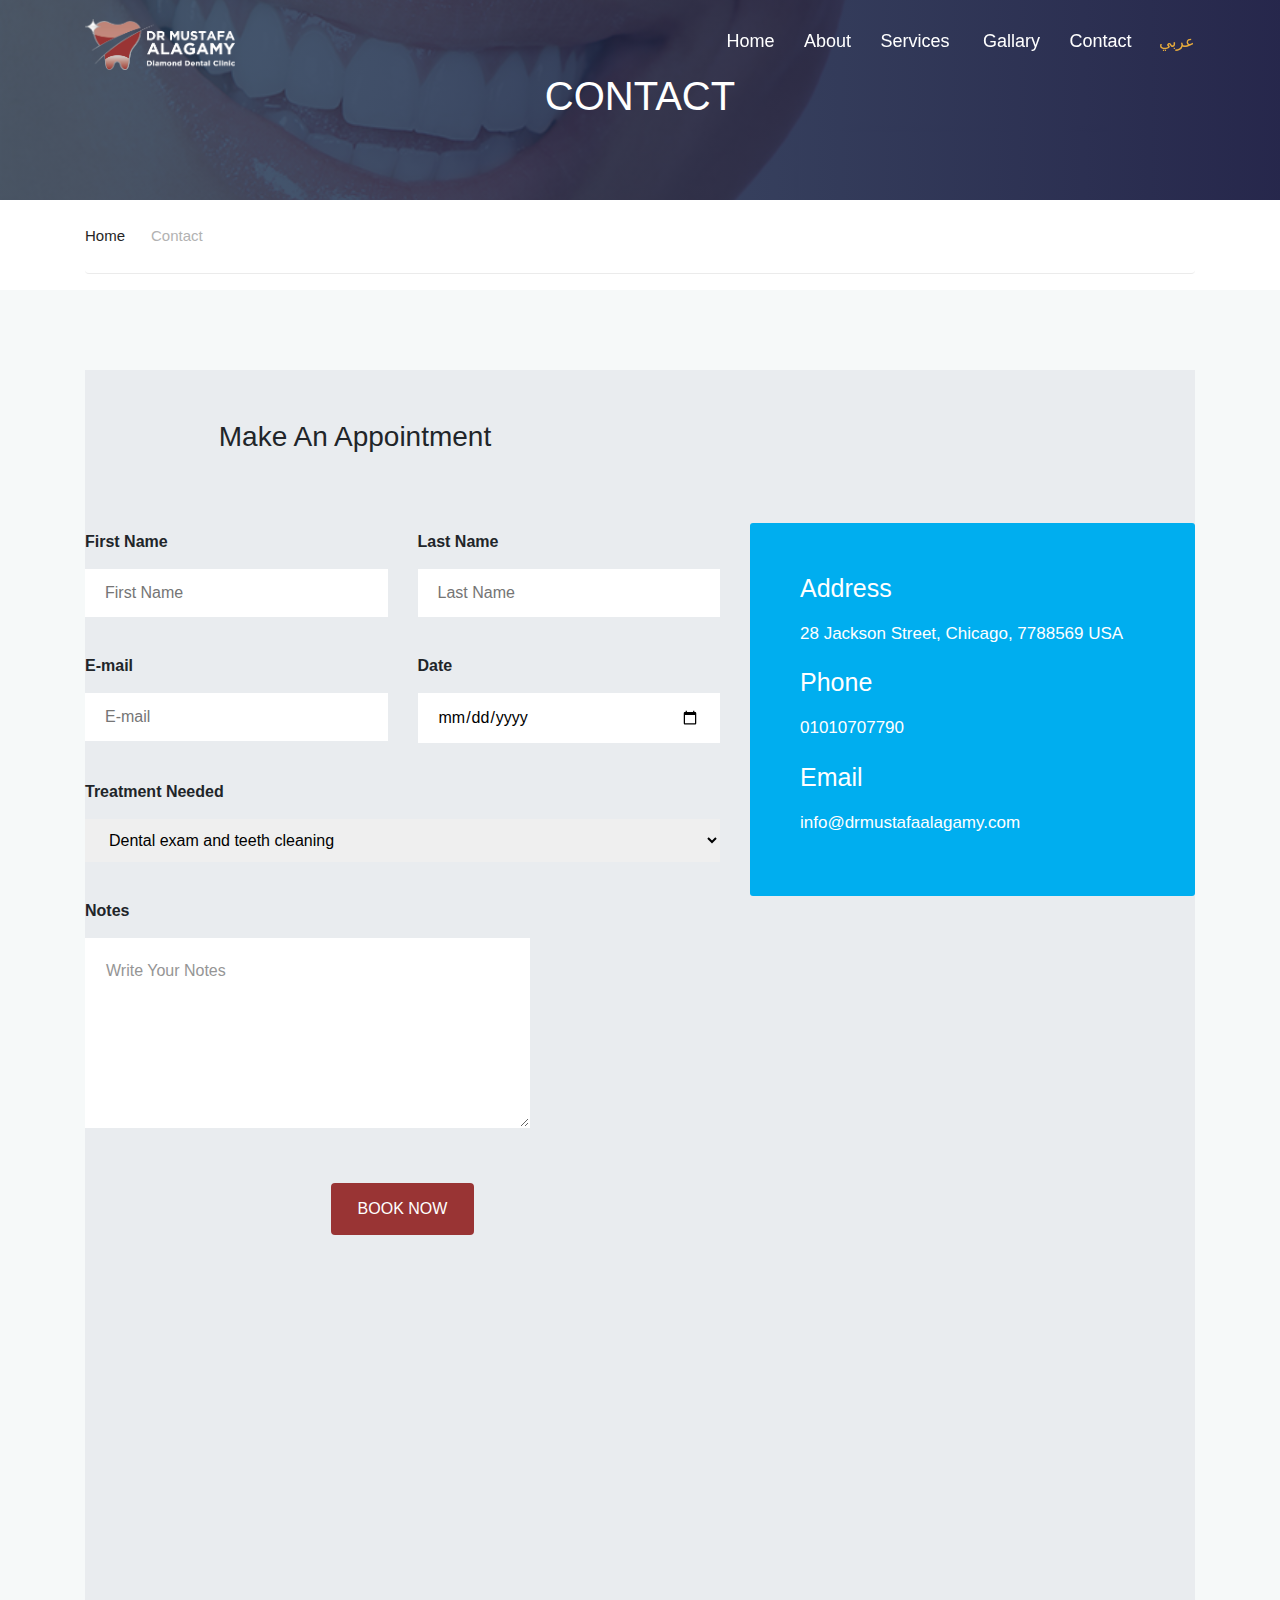
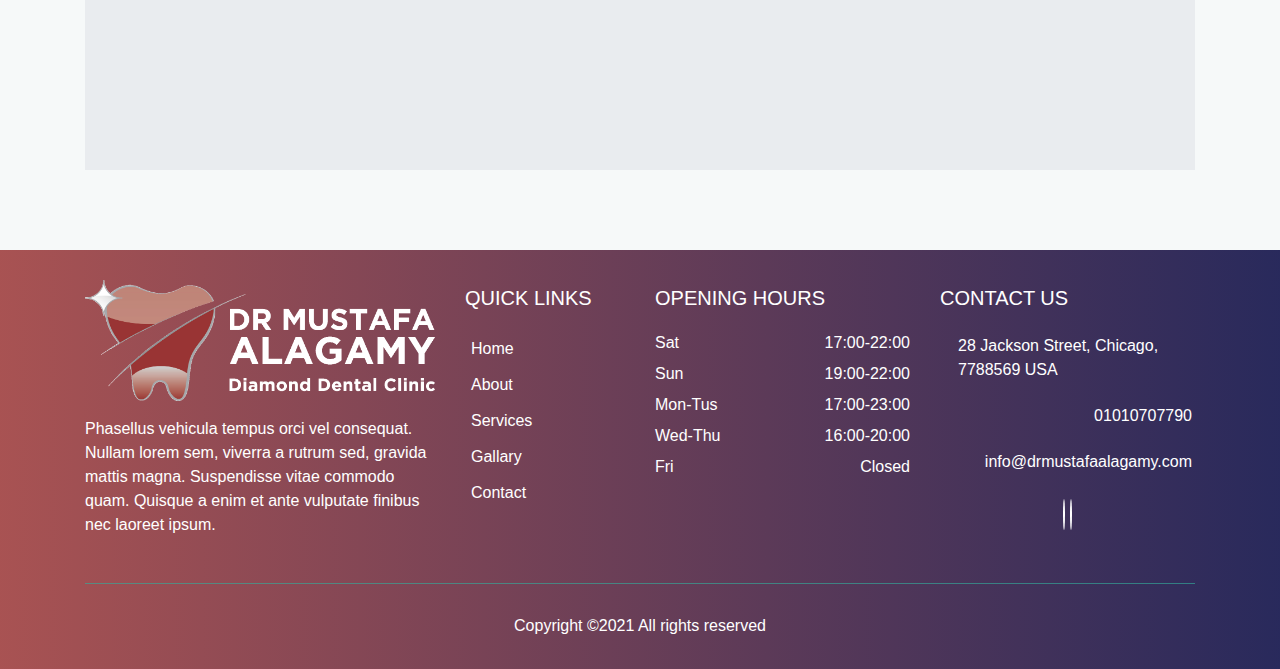
<file: contact.html>
<!DOCTYPE html>
<html lang="en">

<head>
    <meta charset="UTF-8">
    <meta http-equiv="X-UA-Compatible" content="IE=edge">
    <meta name="viewport" content="width=device-width, initial-scale=1.0">
    <title>Dentist-Contact</title>
    <link rel="stylesheet" href="css/bootstrap.min.css">
    <link rel="icon" href="images/tooth_64px.png">
    <link rel="stylesheet" href="https://pro.fontawesome.com/releases/v5.10.0/css/all.css"
        integrity="sha384-AYmEC3Yw5cVb3ZcuHtOA93w35dYTsvhLPVnYs9eStHfGJvOvKxVfELGroGkvsg+p" crossorigin="anonymous">
    <link rel="stylesheet" href="css/style.css">
</head>

<body>

    <!-- icon for slide up -->
    <a href="#headpage" class="pageIcon">
        <i class="fas fa-chevron-up"></i>
    </a>
    <!-- end of html of slide up icon -->

    <!-- start section of header -->
    <header>
        <nav class="navbar">
            <div class="container">
                <div class="logo">
                    <a href="index.html">
                        <img src="images/logo.png" alt="logo" srcset="">
                    </a>
                </div>
                <ul class="menu">
                    <div class="icon cancel-btn">
                        <i class="fas fa-times"></i>
                    </div>
                    <li class="menu-list">
                        <a href="index.html">Home</a>
                    </li>
                    <li class="menu-list">
                        <a href="about.html">About</a>
                    </li>
                    <li class="menu-list drop-down">
                        <a href="service.html">Services <i class="fas fa-caret-down"></i></a>
                        <ul class="sub-menu">
                            <li class="sub-menu-list">
                                <a href="service1.html">Service 1</a>
                            </li>
                            <li class="sub-menu-list">
                                <a href="service2.html">Service 2</a>
                            </li>
                            <li class="sub-menu-list">
                                <a href="service3.html">Service 3</a>
                            </li>
                            <li class="sub-menu-list">
                                <a href="service4.html">Service 4</a>
                            </li>
                            <li class="sub-menu-list">
                                <a href="service5.html">Service 5</a>
                            </li>
                            <li class="sub-menu-list">
                                <a href="service6.html">Service 6</a>
                            </li>
                        </ul>
                    </li>
                    <li class="menu-list">
                        <a href="gallary.html">Gallary</a>
                    </li>
                    <li class="menu-list">
                        <a href="contact.html">Contact</a>
                    </li>
                    <div class="nav-lang">
                        <a href="الرئيسية.html">
                            عربي
                        </a>
                    </div>
                </ul>
                <div class="icon menu-btn">
                    <i class="fas fa-bars"></i>
                </div>
            </div>
        </nav>
    
    </header>
    <!-- end section of header -->

    <!-- start div for title top of the page -->
    <div class="top-page">
        <div class="container h-100">
            <div class="row align-items-center h-100">
                <div class="col-12">
                    <div class="title text-uppercase">
                        <h2>Contact</h2>
                    </div>
                </div>
            </div>
        </div>
    </div>
    <!-- end div for title top of the page -->

    <!-- start nav of pages -->
    <nav aria-label="breadcrumb">
        <div class="container">
            <ol class="breadcrumb">
                <li class="breadcrumb-item"><a href="index.html">
                        <i class="fas fa-home"></i> Home </a></li>
                <li class="breadcrumb-item active" aria-current="page">
                    <i class="fal fa-angle-right"></i>
                    Contact
                </li>
            </ol>
        </div>
    </nav>
    <!-- end nav of pages -->

    <!-- start of section contact -->
    <section class="contact">
        <div class="container">
            <div class="contact-us">
                <div class="row">
                    <div class="col-lg-6 col-md-6">
                        <div class="contact-head">
                            <h3 class="text-capitalize">
                                make an appointment
                            </h3>
                        </div>
                    </div>

                    <div class="col-lg-7 col-md-12">
                        <div class="contact-form">
                            <form action="" method="get" class="font-weight-bold">
                                <div class="row">
                                    <div class="col-lg-6 col-md-6">
                                        <div class="data">
                                            <label for="">First Name</label>
                                            <input type="text" name="" id="" placeholder="First Name">
                                        </div>
                                    </div>
                                    <div class="col-lg-6 col-md-6">
                                        <div class="data">
                                            <label for="">Last Name</label>
                                            <input type="text" name="" id="" placeholder="Last Name">
                                        </div>
                                    </div>
                                    <div class="col-lg-6 col-md-6">
                                        <div class="data">
                                            <label for="">E-mail</label>
                                            <input type="email" name="" id="" placeholder="E-mail">
                                        </div>
                                    </div>
                                    <div class="col-lg-6 col-md-6">
                                        <div class="data">
                                            <label for="">Date</label>
                                            <input type="date" name="" id="" placeholder="Date">
                                        </div>
                                    </div>
                                    <div class="col-lg-12 col-md-12">
                                        <div class="data">
                                            <label for="">Treatment Needed</label>
                                            <select name="" id="">
                                                <option value="">Dental exam and teeth cleaning</option>
                                                <option value="">Dental emergency</option>
                                                <option value="">Dental implants</option>
                                            </select>
                                        </div>
                                    </div>
                                    <div class="col-lg-12 col-md-12">
                                        <div class="data">
                                            <label for="">Notes</label>
                                            <textarea name="" id="">Write Your Notes</textarea>
                                        </div>
                                    </div>
                                </div>
                            </form>
                        </div>
                        <div class="contact-btn text-center mt-5">
                            <a href="" class="btn text-uppercase">book now</a>
                        </div>
                    </div>
                    <div class="col-lg-5 col-md-12">
                        <div class="contact-info">
                            <h5>Address</h5>
                            <p>28 Jackson Street, Chicago, 7788569 USA</p>
                            <h5>Phone</h5>
                            <p>01010707790</p>
                            <h5>Email</h5>
                            <p>info@drmustafaalagamy.com</p>
                        </div>
                    </div>
                    <iframe
                        src="https://www.google.com/maps/embed?pb=!1m14!1m12!1m3!1d55251.24357730478!2d31.261023442309426!3d30.059723060290022!2m3!1f0!2f0!3f0!3m2!1i1024!2i768!4f13.1!5e0!3m2!1sen!2seg!4v1626828079866!5m2!1sen!2seg"
                        width="600" height="450" style="border:0;" allowfullscreen="" loading="lazy"></iframe>


                </div>
            </div>
        </div>
    </section>
    <!-- end of section contact -->

    <!-- start html of footer fot the end of website -->
    <footer>
        <div class="container">
            <div class="foot-top">
                <div class="row">
                    <div class="col-lg-4 col-md-12 col-sm-12">
                        <a href="index.html" class="footer-logo">
                            <img src="images/logo.png" alt="" srcset="">
                        </a>
                        <div class="footer-txt">
                            <p>
                                Phasellus vehicula tempus orci vel consequat.
                                Nullam lorem sem, viverra a rutrum sed, gravida mattis magna.
                                Suspendisse vitae commodo quam. Quisque a enim et ante
                                vulputate finibus nec laoreet ipsum.
                            </p>
                        </div>
                    </div>
                    <div class="col-lg-2 col-md-12 col-sm-12">
                        <div class="content">
                            <div class="content-txt">
                                <h5>
                                    quick links
                                </h5>
                            </div>
                            <div class="content-list">
                                <ul>
                                    <li><a href="index.html">Home</a></li>
                                    <li><a href="about.html">About</a></li>
                                    <li><a href="service.html">Services</a></li>
                                    <li><a href="gallary.html">Gallary</a></li>
                                    <li><a href="contact.html">Contact</a></li>
                                </ul>
                            </div>
                        </div>
                    </div>
                    <div class="col-lg-3 col-md-12 col-sm-12">
                        <div class="work">
                            <div class="work-txt">
                                <h5>
                                    opening hours
                                </h5>
                            </div>
                            <div class="work-list">
                                <ul>
                                    <li>
                                        <span>Sat</span>
                                        <span>17:00-22:00</span>
                                    </li>
                                    <li>
                                        <span>Sun</span>
                                        <span>19:00-22:00</span>
                                    </li>
                                    <li>
                                        <span>Mon-Tus</span>
                                        <span>17:00-23:00</span>
                                    </li>
                                    <li>
                                        <span>Wed-Thu</span>
                                        <span>16:00-20:00</span>
                                    </li>
                                    <li>
                                        <span>Fri</span>
                                        <span>Closed</span>
                                    </li>
                                </ul>
                            </div>
                        </div>
                    </div>
                    <div class="col-lg-3 col-md-12 col-sm-12">
                        <div class="footer-contact">
                            <div class="txt">
                                <h5>
                                    contact us
                                </h5>
                            </div>
                            <div class="title">
                                <ul>
                                    <li>
                                        <i class="fas fa-map-marker-alt"></i>
                                        <p>
                                            28 Jackson Street, Chicago, 7788569 USA
                                        </p>
                                    </li>
                                    <li>
                                        <i class="fas fa-phone-alt"></i>
                                        <p>
                                            01010707790
                                        </p>
                                    </li>
                                    <li>
                                        <i class="fas fa-envelope"></i>
                                        <p>
                                            info@drmustafaalagamy.com
                                        </p>
                                    </li>
                                    <div class="clr"></div>
                                </ul>
                            </div>
                            <div class="link-icons">
                                <i class="fab fa-facebook-f"></i>
                                <i class="fab fa-twitter"></i>
                            </div>
                        </div>
                    </div>
                </div>
            </div>
            <div class="foot-end">
                <p>
                    Copyright ©2021 All rights reserved
                </p>
            </div>
        </div>
    </footer>
    <!-- end html of footer fot the end of website -->

    <script src="js/jquery-3.5.1.min.js"></script>
    <script src="js/popper.min.js"></script>
    <script src="js/bootstrap.min.js"></script>
    <script src="js/main.js"></script>
</body>

</html>
</file>
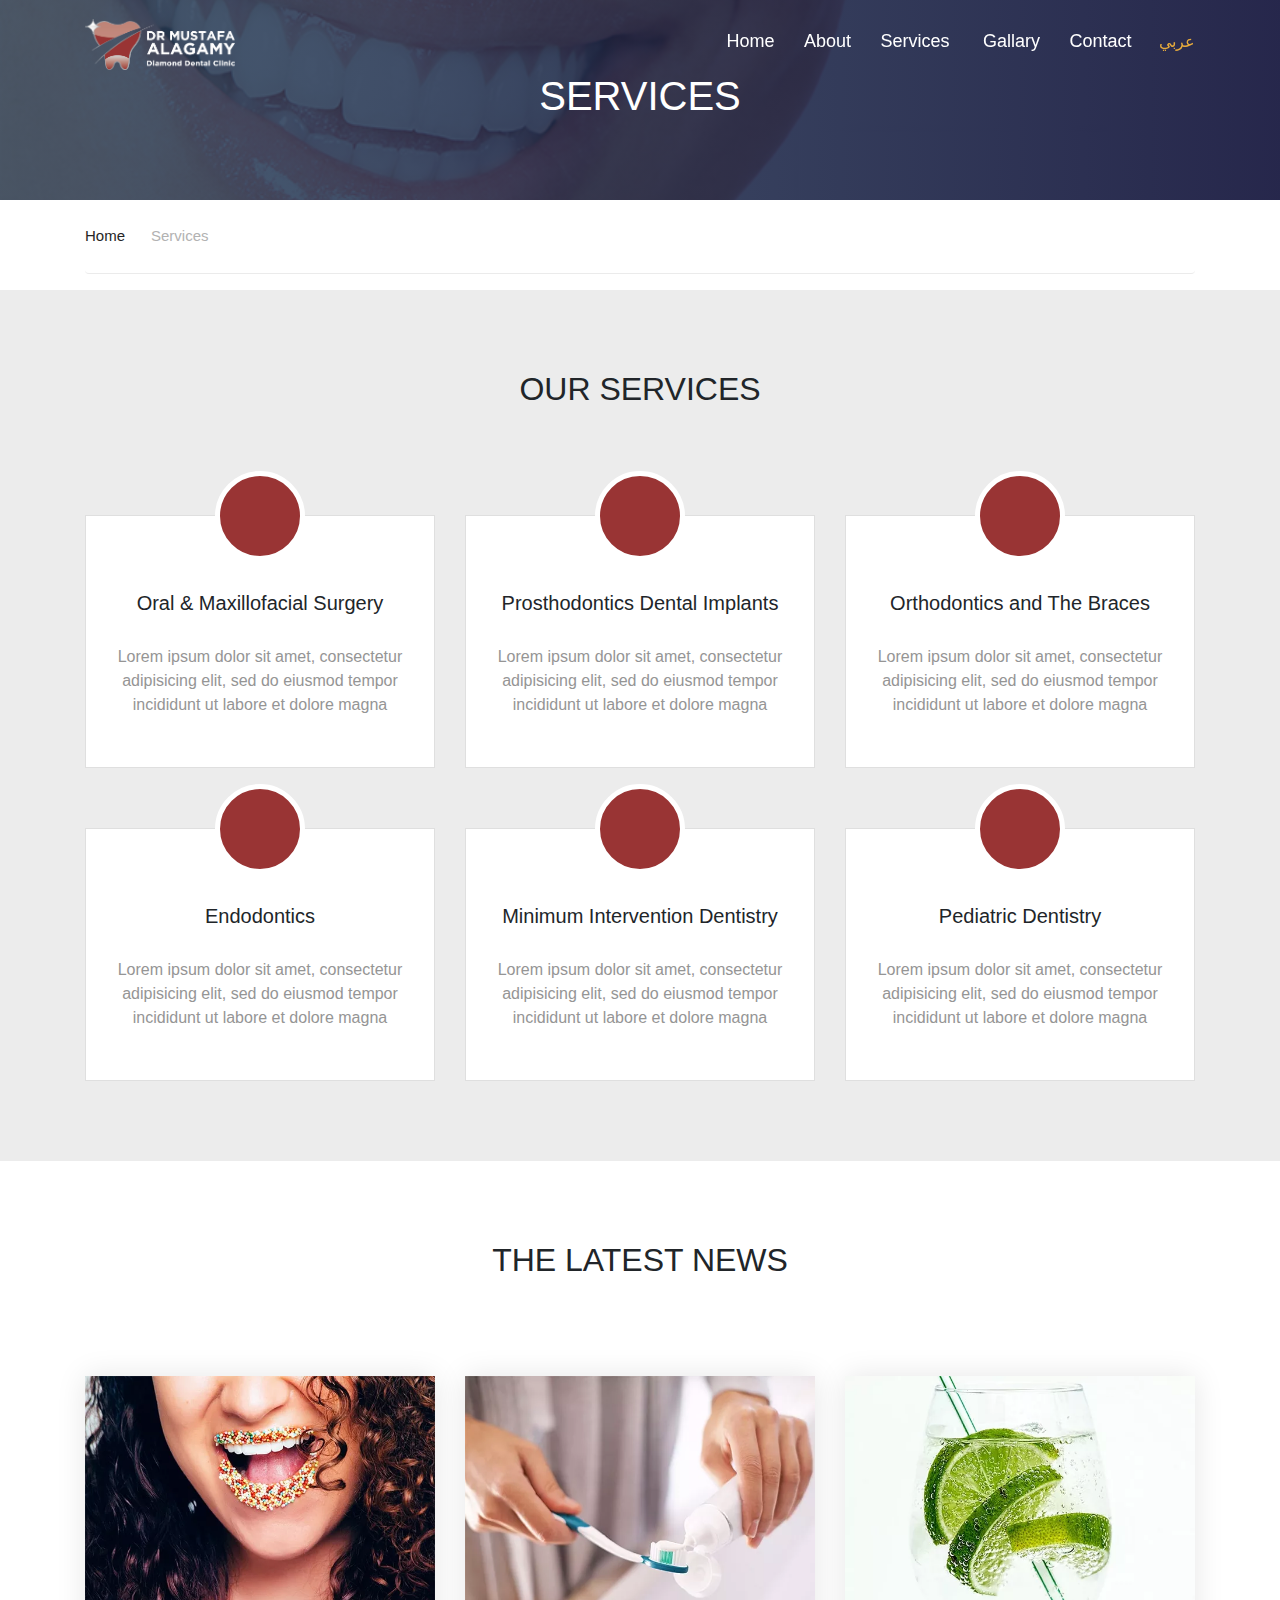
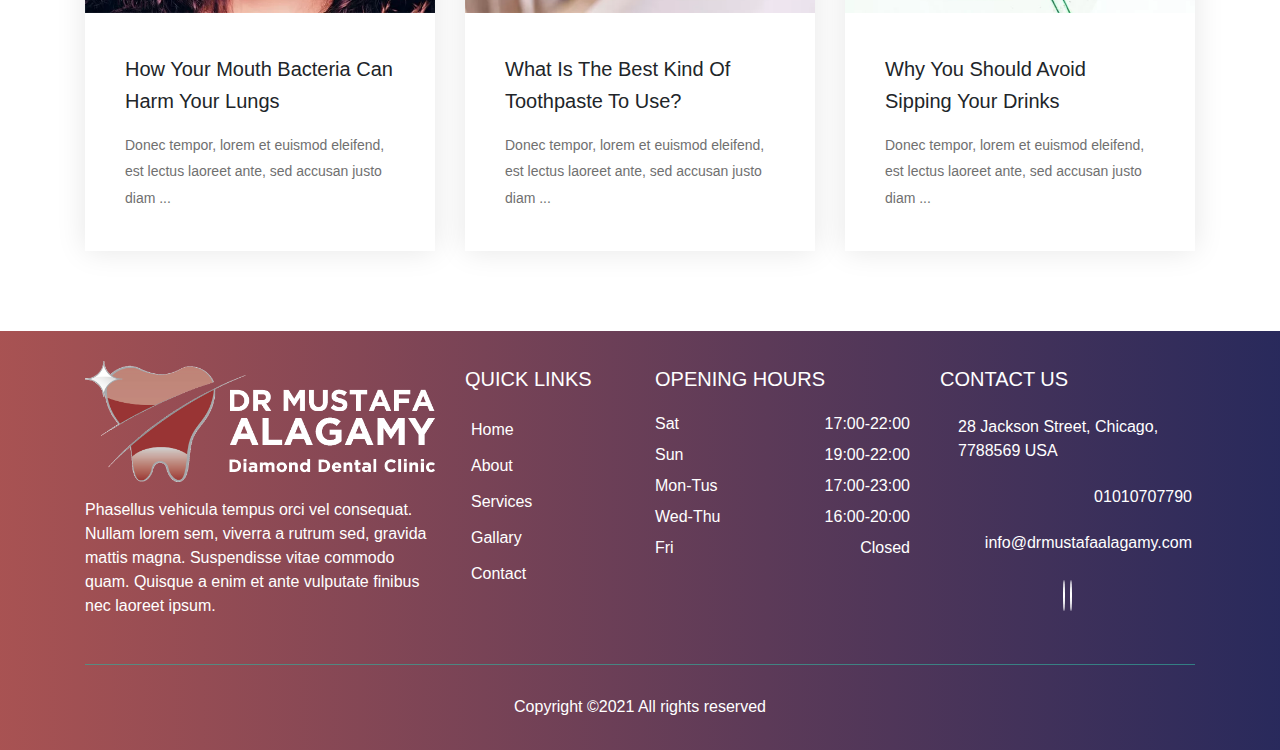
<file: service.html>
<!DOCTYPE html>
<html lang="en">

<head>
    <meta charset="UTF-8">
    <meta http-equiv="X-UA-Compatible" content="IE=edge">
    <meta name="viewport" content="width=device-width, initial-scale=1.0">
    <title>Dentist-Services</title>
    <link rel="stylesheet" href="css/bootstrap.min.css">
    <link rel="icon" href="images/tooth_64px.png">
    <link rel="stylesheet" href="https://pro.fontawesome.com/releases/v5.10.0/css/all.css"
        integrity="sha384-AYmEC3Yw5cVb3ZcuHtOA93w35dYTsvhLPVnYs9eStHfGJvOvKxVfELGroGkvsg+p" crossorigin="anonymous">
    <link rel="stylesheet" href="css/style.css">
</head>

<body>

    <!-- icon for slide up -->
    <a href="#headpage" class="pageIcon">
        <i class="fas fa-chevron-up"></i>
    </a>
    <!-- end of html of slide up icon -->

    <!-- start section of header -->
    <header>
        <nav class="navbar">
            <div class="container">
                <div class="logo">
                    <a href="index.html">
                        <img src="images/logo.png" alt="logo" srcset="">
                    </a>
                </div>
                <ul class="menu">
                    <div class="icon cancel-btn">
                        <i class="fas fa-times"></i>
                    </div>
                    <li class="menu-list">
                        <a href="index.html">Home</a>
                    </li>
                    <li class="menu-list">
                        <a href="about.html">About</a>
                    </li>
                    <li class="menu-list drop-down">
                        <a href="service.html">Services <i class="fas fa-caret-down"></i></a>
                        <ul class="sub-menu">
                            <li class="sub-menu-list">
                                <a href="service1.html">Service 1</a>
                            </li>
                            <li class="sub-menu-list">
                                <a href="service2.html">Service 2</a>
                            </li>
                            <li class="sub-menu-list">
                                <a href="service3.html">Service 3</a>
                            </li>
                            <li class="sub-menu-list">
                                <a href="service4.html">Service 4</a>
                            </li>
                            <li class="sub-menu-list">
                                <a href="service5.html">Service 5</a>
                            </li>
                            <li class="sub-menu-list">
                                <a href="service6.html">Service 6</a>
                            </li>
                        </ul>
                    </li>
                    <li class="menu-list">
                        <a href="gallary.html">Gallary</a>
                    </li>
                    <li class="menu-list">
                        <a href="contact.html">Contact</a>
                    </li>
                    <div class="nav-lang">
                        <a href="الرئيسية.html">
                            عربي
                        </a>
                    </div>
                </ul>
                <div class="icon menu-btn">
                    <i class="fas fa-bars"></i>
                </div>
            </div>
        </nav>
    
    </header>
    <!-- end section of header -->

    <!-- start div for title top of the page -->
    <div class="top-page">
        <div class="container h-100">
            <div class="row align-items-center h-100">
                <div class="col-12">
                    <div class="title text-uppercase">
                        <h2>Services</h2>
                    </div>
                </div>
            </div>
        </div>
    </div>
    <!-- end div for title top of the page -->

    <!-- start nav of pages -->
    <nav aria-label="breadcrumb">
        <div class="container">
            <ol class="breadcrumb">
                <li class="breadcrumb-item"><a href="index.html">
                        <i class="fas fa-home"></i> Home </a></li>
                <li class="breadcrumb-item active" aria-current="page">
                    <i class="fal fa-angle-right"></i>
                    Services
                </li>
            </ol>
        </div>
    </nav>
    <!-- end nav of pages -->

    <!-- start section our services -->
    <section class="service wow fadeInUp">
        <div class="container">
            <div class="row">
                <div class="col-lg-12 col-md-12 col-sm-12 col-12">
                    <div class="service-head text-uppercase">
                        <h2>our services</h2>
                    </div>
                </div>
                <div class="col-lg-12 col-md-12 col-sm-12 col-12">
                    <div class="service-card">
                        <div class="row">
                            <div class="col-lg-4 col-md-6 col-sm-12 col-12">
                                <div class="card card1">
                                    <a href="service1.html">
                                        <div class="card-img">
                                            <i class="fas fa-tooth"></i>
                                        </div>
                                        <div class="card-head">
                                            <div class="card-body p-0">
                                                <h5 class="card-title">
                                                    Oral & Maxillofacial Surgery
                                                </h5>
                                                <p class="card-text">
                                                    Lorem ipsum dolor sit amet, consectetur adipisicing elit,
                                                    sed do eiusmod tempor incididunt ut labore et dolore magna
                                                </p>
                                            </div>
                                        </div>
                                    </a>
                                </div>
                            </div>
                            <div class="col-lg-4 col-md-6 col-sm-12 col-12">
                                <div class="card card2">
                                    <a href="service2.html">
                                        <div class="card-img">
                                            <i class="fal fa-toothbrush"></i>
                                        </div>
                                        <div class="card-head">
                                            <div class="card-body p-0">
                                                <h5 class="card-title">
                                                    Prosthodontics Dental Implants
                                                </h5>
                                                <p class="card-text">
                                                    Lorem ipsum dolor sit amet, consectetur adipisicing elit,
                                                    sed do eiusmod tempor incididunt ut labore et dolore magna
                                                </p>
                                            </div>
                                        </div>
                                    </a>
                                </div>
                            </div>
                            <div class="col-lg-4 col-md-6 col-sm-12 col-12">
                                <div class="card card3">
                                    <a href="service3.html">
                                        <div class="card-img">
                                            <i class="fas fa-teeth"></i>
                                        </div>
                                        <div class="card-head">
                                            <div class="card-body p-0">
                                                <h5 class="card-title">
                                                    Orthodontics and The Braces
                                                </h5>
                                                <p class="card-text">
                                                    Lorem ipsum dolor sit amet, consectetur adipisicing elit,
                                                    sed do eiusmod tempor incididunt ut labore et dolore magna
                                                </p>
                                            </div>
                                        </div>
                                    </a>
                                </div>
                            </div>
                            <div class="col-lg-4 col-md-6 col-sm-12 col-12">
                                <div class="card card4">
                                    <a href="service4.html">
                                        <div class="card-img">
                                            <i class="fal fa-syringe"></i>
                                        </div>
                                        <div class="card-head">
                                            <div class="card-body p-0">
                                                <h5 class="card-title">
                                                    Endodontics
                                                </h5>
                                                <p class="card-text">
                                                    Lorem ipsum dolor sit amet, consectetur adipisicing elit,
                                                    sed do eiusmod tempor incididunt ut labore et dolore magna
                                                </p>
                                            </div>
                                        </div>
                                    </a>
                                </div>
                            </div>
                            <div class="col-lg-4 col-md-6 col-sm-12 col-12">
                                <div class="card card5">
                                    <a href="service5.html">
                                        <div class="card-img">
                                            <i class="fas fa-crown"></i>
                                        </div>
                                        <div class="card-head">
                                            <div class="card-body p-0">
                                                <h5 class="card-title">
                                                    Minimum Intervention Dentistry
                                                </h5>
                                                <p class="card-text">
                                                    Lorem ipsum dolor sit amet, consectetur adipisicing elit,
                                                    sed do eiusmod tempor incididunt ut labore et dolore magna
                                                </p>
                                            </div>
                                        </div>
                                    </a>
                                </div>
                            </div>
                            <div class="col-lg-4 col-md-6 col-sm-12 col-12">
                                <div class="card card6">
                                    <a href="service6.html">
                                        <div class="card-img">
                                            <i class="far fa-shield-alt"></i>
                                        </div>
                                        <div class="card-head">
                                            <div class="card-body p-0">
                                                <h5 class="card-title">
                                                    Pediatric Dentistry
                                                </h5>
                                                <p class="card-text">
                                                    Lorem ipsum dolor sit amet, consectetur adipisicing elit,
                                                    sed do eiusmod tempor incididunt ut labore et dolore magna
                                                </p>
                                            </div>
                                        </div>
                                    </a>
                                </div>
                            </div>
                        </div>
                    </div>
                </div>
            </div>
        </div>
    </section>
    <!-- end section our services -->

    <!-- start section news -->
    <section class="news">
        <div class="container">
            <div class="row">
                <div class="col-lg-12 col-md-12 col-sm-12 col-12">
                    <div class="news-head text-uppercase">
                        <h2>the latest news</h2>
                    </div>
                </div>
                <div class="col-lg-12 col-md-12 col-sm-12 col-12">
                    <div class="news-card">
                        <div class="row">
                            <div class="col-lg-4 col-md-6 col-sm-12 col-12">
                                <div class="card card1">
                                    <div class="card-img">
                                        <img src="images/smile-sprinkle.webp" alt="...">
                                    </div>
                                    <div class="card-head">
                                        <div class="card-body p-0">
                                            <h5 class="card-title">
                                                How your mouth bacteria can harm your lungs
                                            </h5>
                                            <p class="card-text">
                                                Donec tempor, lorem et euismod eleifend, est lectus laoreet ante, sed
                                                accusan justo diam ...
                                            </p>
                                        </div>
                                    </div>
                                </div>
                            </div>
                            <div class="col-lg-4 col-md-6 col-sm-12 col-12">
                                <div class="card card1">
                                    <div class="card-img">
                                        <img src="images/teeth-brush.webp" alt="...">
                                    </div>
                                    <div class="card-head">
                                        <div class="card-body p-0">
                                            <h5 class="card-title">
                                                What is the best kind of toothpaste to use?
                                            </h5>
                                            <p class="card-text">
                                                Donec tempor, lorem et euismod eleifend, est lectus laoreet ante, sed
                                                accusan justo diam ...
                                            </p>
                                        </div>
                                    </div>
                                </div>
                            </div>
                            <div class="col-lg-4 col-md-6 col-sm-12 col-12">
                                <div class="card card1">
                                    <div class="card-img">
                                        <img src="images/lemon.webp" alt="...">
                                    </div>
                                    <div class="card-head">
                                        <div class="card-body p-0">
                                            <h5 class="card-title">
                                                Why you should avoid sipping your drinks
                                            </h5>
                                            <p class="card-text">
                                                Donec tempor, lorem et euismod eleifend, est lectus laoreet ante, sed
                                                accusan justo diam ...
                                            </p>
                                        </div>
                                    </div>
                                </div>
                            </div>
                        </div>
                    </div>
                </div>
            </div>
        </div>
    </section>
    <!-- end section news -->

    <!-- start html of footer fot the end of website -->
    <footer>
        <div class="container">
            <div class="foot-top">
                <div class="row">
                    <div class="col-lg-4 col-md-12 col-sm-12">
                        <a href="index.html" class="footer-logo">
                            <img src="images/logo.png" alt="" srcset="">
                        </a>
                        <div class="footer-txt">
                            <p>
                                Phasellus vehicula tempus orci vel consequat.
                                Nullam lorem sem, viverra a rutrum sed, gravida mattis magna.
                                Suspendisse vitae commodo quam. Quisque a enim et ante
                                vulputate finibus nec laoreet ipsum.
                            </p>
                        </div>
                    </div>
                    <div class="col-lg-2 col-md-12 col-sm-12">
                        <div class="content">
                            <div class="content-txt">
                                <h5>
                                    quick links
                                </h5>
                            </div>
                            <div class="content-list">
                                <ul>
                                    <li><a href="index.html">Home</a></li>
                                    <li><a href="about.html">About</a></li>
                                    <li><a href="service.html">Services</a></li>
                                    <li><a href="gallary.html">Gallary</a></li>
                                    <li><a href="contact.html">Contact</a></li>
                                </ul>
                            </div>
                        </div>
                    </div>
                    <div class="col-lg-3 col-md-12 col-sm-12">
                        <div class="work">
                            <div class="work-txt">
                                <h5>
                                    opening hours
                                </h5>
                            </div>
                            <div class="work-list">
                                <ul>
                                    <li>
                                        <span>Sat</span>
                                        <span>17:00-22:00</span>
                                    </li>
                                    <li>
                                        <span>Sun</span>
                                        <span>19:00-22:00</span>
                                    </li>
                                    <li>
                                        <span>Mon-Tus</span>
                                        <span>17:00-23:00</span>
                                    </li>
                                    <li>
                                        <span>Wed-Thu</span>
                                        <span>16:00-20:00</span>
                                    </li>
                                    <li>
                                        <span>Fri</span>
                                        <span>Closed</span>
                                    </li>
                                </ul>
                            </div>
                        </div>
                    </div>
                    <div class="col-lg-3 col-md-12 col-sm-12">
                        <div class="footer-contact">
                            <div class="txt">
                                <h5>
                                    contact us
                                </h5>
                            </div>
                            <div class="title">
                                <ul>
                                    <li>
                                        <i class="fas fa-map-marker-alt"></i>
                                        <p>
                                            28 Jackson Street, Chicago, 7788569 USA
                                        </p>
                                    </li>
                                    <li>
                                        <i class="fas fa-phone-alt"></i>
                                        <p>
                                            01010707790
                                        </p>
                                    </li>
                                    <li>
                                        <i class="fas fa-envelope"></i>
                                        <p>
                                            info@drmustafaalagamy.com
                                        </p>
                                    </li>
                                    <div class="clr"></div>
                                </ul>
                            </div>
                            <div class="link-icons">
                                <i class="fab fa-facebook-f"></i>
                                <i class="fab fa-twitter"></i>
                            </div>
                        </div>
                    </div>
                </div>
            </div>
            <div class="foot-end">
                <p>
                    Copyright ©2021 All rights reserved
                </p>
            </div>
        </div>
    </footer>
    <!-- end html of footer fot the end of website -->

    <script src="js/jquery-3.5.1.min.js"></script>
    <script src="js/popper.min.js"></script>
    <script src="js/bootstrap.min.js"></script>
    <script src="js/main.js"></script>
</body>

</html>
</file>
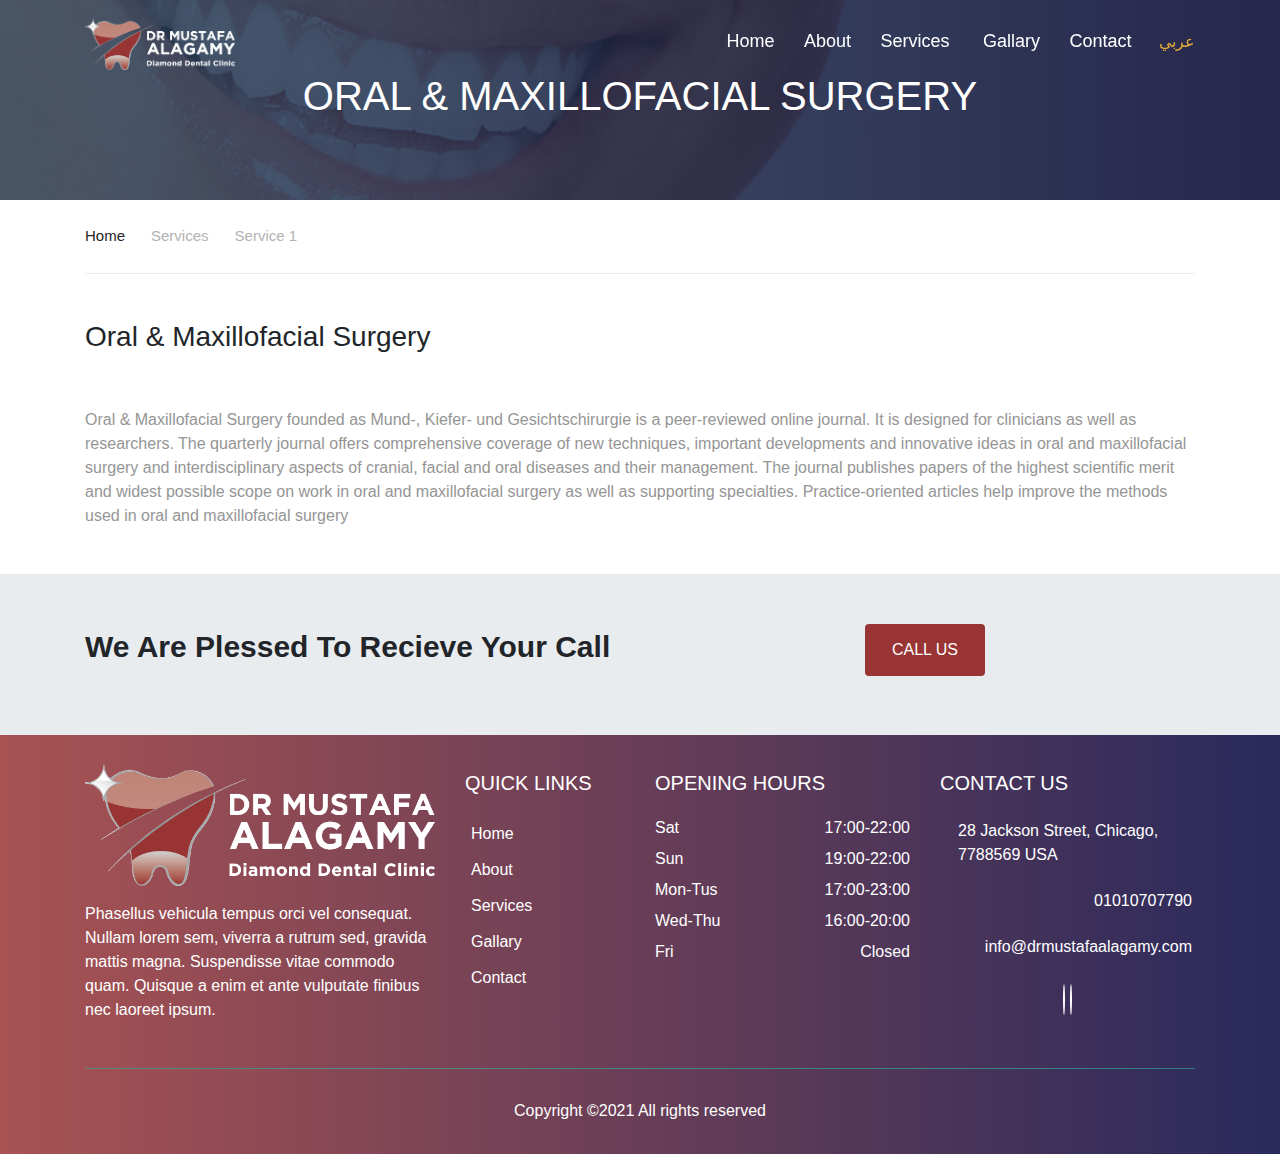
<file: service1.html>
<!DOCTYPE html>
<html lang="en">

<head>
    <meta charset="UTF-8">
    <meta http-equiv="X-UA-Compatible" content="IE=edge">
    <meta name="viewport" content="width=device-width, initial-scale=1.0">
    <title>Dentist-service-service1</title>
    <link rel="stylesheet" href="css/bootstrap.min.css">
    <link rel="icon" href="images/tooth_64px.png">
    <link rel="stylesheet" href="https://pro.fontawesome.com/releases/v5.10.0/css/all.css"
        integrity="sha384-AYmEC3Yw5cVb3ZcuHtOA93w35dYTsvhLPVnYs9eStHfGJvOvKxVfELGroGkvsg+p" crossorigin="anonymous">
    <link rel="stylesheet" href="css/style.css">
</head>

<body>

    <!-- icon for slide up -->
    <a href="#headpage" class="pageIcon">
        <i class="fas fa-chevron-up"></i>
    </a>
    <!-- end of html of slide up icon -->

    <!-- start section of header -->
    <header>
        <nav class="navbar">
            <div class="container">
                <div class="logo">
                    <a href="index.html">
                        <img src="images/logo.png" alt="logo" srcset="">
                    </a>
                </div>
                <ul class="menu">
                    <div class="icon cancel-btn">
                        <i class="fas fa-times"></i>
                    </div>
                    <li class="menu-list">
                        <a href="index.html">Home</a>
                    </li>
                    <li class="menu-list">
                        <a href="about.html">About</a>
                    </li>
                    <li class="menu-list drop-down">
                        <a href="service.html">Services <i class="fas fa-caret-down"></i></a>
                        <ul class="sub-menu">
                            <li class="sub-menu-list">
                                <a href="service1.html">Service 1</a>
                            </li>
                            <li class="sub-menu-list">
                                <a href="service2.html">Service 2</a>
                            </li>
                            <li class="sub-menu-list">
                                <a href="service3.html">Service 3</a>
                            </li>
                            <li class="sub-menu-list">
                                <a href="service4.html">Service 4</a>
                            </li>
                            <li class="sub-menu-list">
                                <a href="service5.html">Service 5</a>
                            </li>
                            <li class="sub-menu-list">
                                <a href="service6.html">Service 6</a>
                            </li>
                        </ul>
                    </li>
                    <li class="menu-list">
                        <a href="gallary.html">Gallary</a>
                    </li>
                    <li class="menu-list">
                        <a href="contact.html">Contact</a>
                    </li>
                    <div class="nav-lang">
                        <a href="الرئيسية.html">
                            عربي
                        </a>
                    </div>
                </ul>
                <div class="icon menu-btn">
                    <i class="fas fa-bars"></i>
                </div>
            </div>
        </nav>

    </header>
    <!-- end section of header -->

    <!-- start div for title top of the page -->
    <div class="top-page">
        <div class="container h-100">
            <div class="row align-items-center h-100">
                <div class="col-12">
                    <div class="title text-uppercase">
                        <h2>Oral & Maxillofacial Surgery</h2>
                    </div>
                </div>
            </div>
        </div>
    </div>
    <!-- end div for title top of the page -->

    <!-- start nav of pages -->
    <nav aria-label="breadcrumb">
        <div class="container">
            <ol class="breadcrumb">
                <li class="breadcrumb-item"><a href="index.html">
                        <i class="fas fa-home"></i> Home </a></li>
                <li class="breadcrumb-item active" aria-current="page">
                    <i class="fal fa-angle-right"></i>
                    Services
                </li>
                <li class="breadcrumb-item active" aria-current="page">
                    <i class="fal fa-angle-right"></i>
                    Service 1
                </li>
            </ol>
        </div>
    </nav>
    <!-- end nav of pages -->

    <section class="sub-service">
        <div class="container">
            <div class="body">
                <h3>
                    Oral & Maxillofacial Surgery
                </h3>
                <p>
                    Oral & Maxillofacial Surgery founded as Mund-, Kiefer- und Gesichtschirurgie is a peer-reviewed
                    online journal. It is
                    designed for clinicians as well as researchers.

                    The quarterly journal offers comprehensive coverage of new techniques, important developments and
                    innovative ideas in
                    oral and maxillofacial surgery and interdisciplinary aspects of cranial, facial and oral diseases
                    and their management.
                    The journal publishes papers of the highest scientific merit and widest possible scope on work in
                    oral and maxillofacial
                    surgery as well as supporting specialties. Practice-oriented articles help improve the methods used
                    in oral and
                    maxillofacial surgery
                </p>
            </div>
        </div>
    </section>

    <section class="contact-us">
        <div class="container">
            <div class="row">
                <div class="col-lg-6 col-md-12 col-sm-12">
                    <div class="text">
                        <p class="text-capitalize">we are plessed to recieve your call</p>
                    </div>
                </div>
                <div class="col-lg-6 col-md-12 col-sm-12">
                    <div class="btn-call text-center">
                        <a class="btn text-uppercase" href="tel:+01010707790"> Call Us</a>
                    </div>
                </div>
            </div>
        </div>
    </section>

    <!-- start html of footer fot the end of website -->
    <footer>
        <div class="container">
            <div class="foot-top">
                <div class="row">
                    <div class="col-lg-4 col-md-12 col-sm-12">
                        <a href="index.html" class="footer-logo">
                            <img src="images/logo.png" alt="" srcset="">
                        </a>
                        <div class="footer-txt">
                            <p>
                                Phasellus vehicula tempus orci vel consequat.
                                Nullam lorem sem, viverra a rutrum sed, gravida mattis magna.
                                Suspendisse vitae commodo quam. Quisque a enim et ante
                                vulputate finibus nec laoreet ipsum.
                            </p>
                        </div>
                    </div>
                    <div class="col-lg-2 col-md-12 col-sm-12">
                        <div class="content">
                            <div class="content-txt">
                                <h5>
                                    quick links
                                </h5>
                            </div>
                            <div class="content-list">
                                <ul>
                                    <li><a href="index.html">Home</a></li>
                                    <li><a href="about.html">About</a></li>
                                    <li><a href="service.html">Services</a></li>
                                    <li><a href="gallary.html">Gallary</a></li>
                                    <li><a href="contact.html">Contact</a></li>
                                </ul>
                            </div>
                        </div>
                    </div>
                    <div class="col-lg-3 col-md-12 col-sm-12">
                        <div class="work">
                            <div class="work-txt">
                                <h5>
                                    opening hours
                                </h5>
                            </div>
                            <div class="work-list">
                                <ul>
                                    <li>
                                        <span>Sat</span>
                                        <span>17:00-22:00</span>
                                    </li>
                                    <li>
                                        <span>Sun</span>
                                        <span>19:00-22:00</span>
                                    </li>
                                    <li>
                                        <span>Mon-Tus</span>
                                        <span>17:00-23:00</span>
                                    </li>
                                    <li>
                                        <span>Wed-Thu</span>
                                        <span>16:00-20:00</span>
                                    </li>
                                    <li>
                                        <span>Fri</span>
                                        <span>Closed</span>
                                    </li>
                                </ul>
                            </div>
                        </div>
                    </div>
                    <div class="col-lg-3 col-md-12 col-sm-12">
                        <div class="footer-contact">
                            <div class="txt">
                                <h5>
                                    contact us
                                </h5>
                            </div>
                            <div class="title">
                                <ul>
                                    <li>
                                        <i class="fas fa-map-marker-alt"></i>
                                        <p>
                                            28 Jackson Street, Chicago, 7788569 USA
                                        </p>
                                    </li>
                                    <li>
                                        <i class="fas fa-phone-alt"></i>
                                        <p>
                                            01010707790
                                        </p>
                                    </li>
                                    <li>
                                        <i class="fas fa-envelope"></i>
                                        <p>
                                            info@drmustafaalagamy.com
                                        </p>
                                    </li>
                                    <div class="clr"></div>
                                </ul>
                            </div>
                            <div class="link-icons">
                                <i class="fab fa-facebook-f"></i>
                                <i class="fab fa-twitter"></i>
                            </div>
                        </div>
                    </div>
                </div>
            </div>
            <div class="foot-end">
                <p>
                    Copyright ©2021 All rights reserved
                </p>
            </div>
        </div>
    </footer>
    <!-- end html of footer fot the end of website -->

    <script src="js/jquery-3.5.1.min.js"></script>
    <script src="js/popper.min.js"></script>
    <script src="js/bootstrap.min.js"></script>
    <script src="js/main.js"></script>

</body>

</html>
</file>
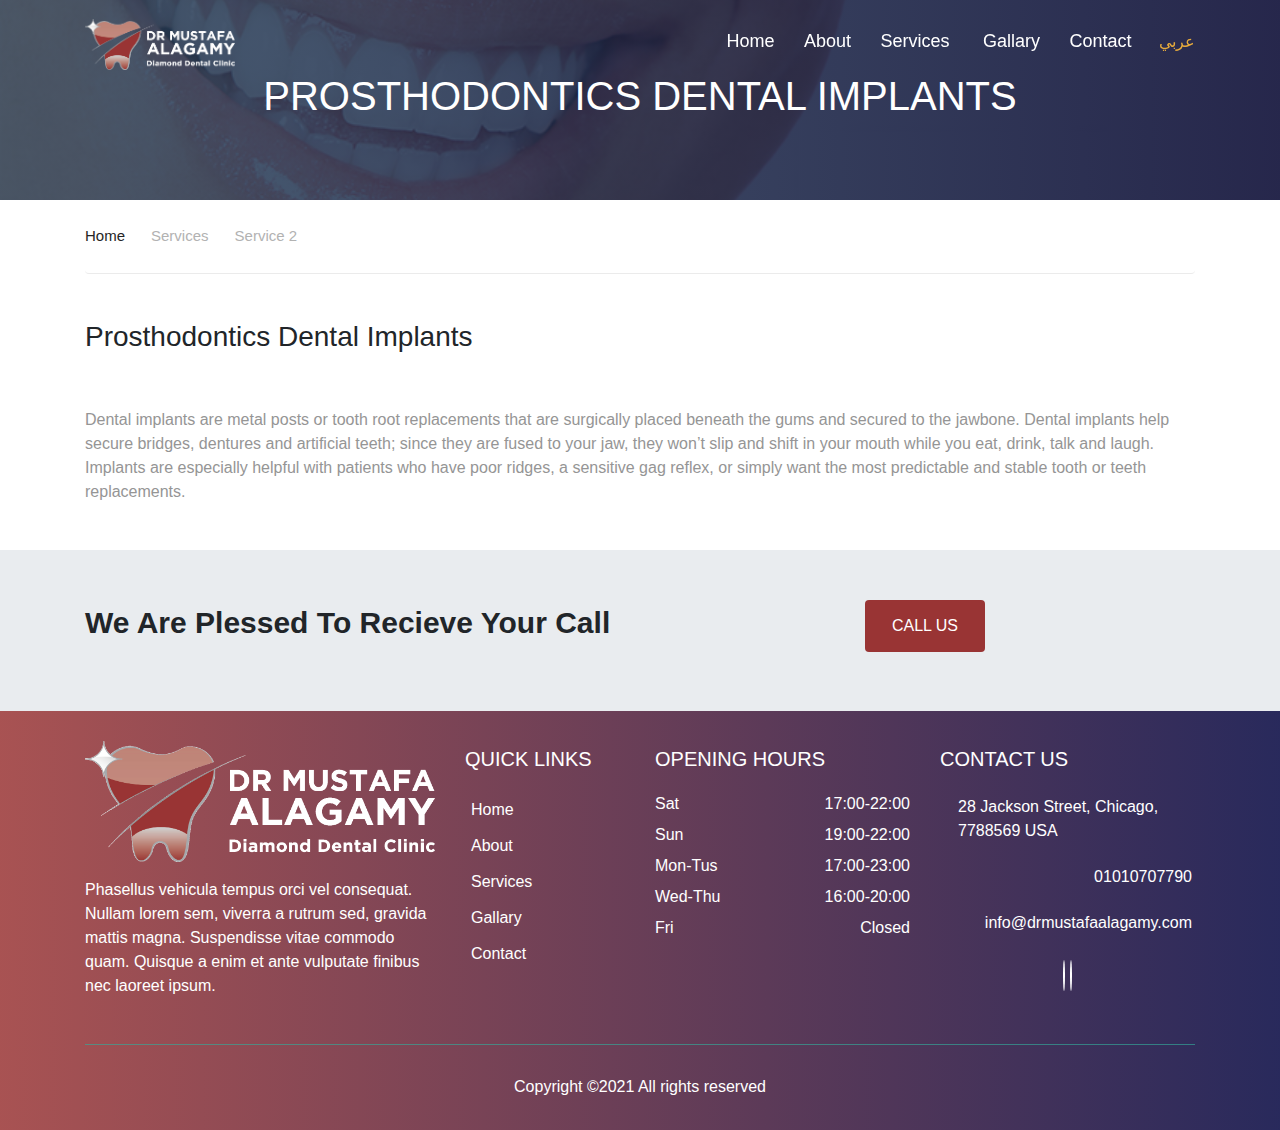
<file: service2.html>
<!DOCTYPE html>
<html lang="en">

<head>
    <meta charset="UTF-8">
    <meta http-equiv="X-UA-Compatible" content="IE=edge">
    <meta name="viewport" content="width=device-width, initial-scale=1.0">
    <title>Dentist-service-service2</title>
    <link rel="stylesheet" href="css/bootstrap.min.css">
    <link rel="icon" href="images/tooth_64px.png">
    <link rel="stylesheet" href="https://pro.fontawesome.com/releases/v5.10.0/css/all.css"
        integrity="sha384-AYmEC3Yw5cVb3ZcuHtOA93w35dYTsvhLPVnYs9eStHfGJvOvKxVfELGroGkvsg+p" crossorigin="anonymous">
    <link rel="stylesheet" href="css/style.css">
</head>

<body>

    <!-- icon for slide up -->
    <a href="#headpage" class="pageIcon">
        <i class="fas fa-chevron-up"></i>
    </a>
    <!-- end of html of slide up icon -->

    <!-- start section of header -->
    <header>
        <nav class="navbar">
            <div class="container">
                <div class="logo">
                    <a href="index.html">
                        <img src="images/logo.png" alt="logo" srcset="">
                    </a>
                </div>
                <ul class="menu">
                    <div class="icon cancel-btn">
                        <i class="fas fa-times"></i>
                    </div>
                    <li class="menu-list">
                        <a href="index.html">Home</a>
                    </li>
                    <li class="menu-list">
                        <a href="about.html">About</a>
                    </li>
                    <li class="menu-list drop-down">
                        <a href="service.html">Services <i class="fas fa-caret-down"></i></a>
                        <ul class="sub-menu">
                            <li class="sub-menu-list">
                                <a href="service1.html">Service 1</a>
                            </li>
                            <li class="sub-menu-list">
                                <a href="service2.html">Service 2</a>
                            </li>
                            <li class="sub-menu-list">
                                <a href="service3.html">Service 3</a>
                            </li>
                            <li class="sub-menu-list">
                                <a href="service4.html">Service 4</a>
                            </li>
                            <li class="sub-menu-list">
                                <a href="service5.html">Service 5</a>
                            </li>
                            <li class="sub-menu-list">
                                <a href="service6.html">Service 6</a>
                            </li>
                        </ul>
                    </li>
                    <li class="menu-list">
                        <a href="gallary.html">Gallary</a>
                    </li>
                    <li class="menu-list">
                        <a href="contact.html">Contact</a>
                    </li>
                    <div class="nav-lang">
                        <a href="الرئيسية.html">
                            عربي
                        </a>
                    </div>
                </ul>
                <div class="icon menu-btn">
                    <i class="fas fa-bars"></i>
                </div>
            </div>
        </nav>

    </header>
    <!-- end section of header -->

    <!-- start div for title top of the page -->
    <div class="top-page">
        <div class="container h-100">
            <div class="row align-items-center h-100">
                <div class="col-12">
                    <div class="title text-uppercase">
                        <h2>Prosthodontics Dental Implants</h2>
                    </div>
                </div>
            </div>
        </div>
    </div>
    <!-- end div for title top of the page -->

    <!-- start nav of pages -->
    <nav aria-label="breadcrumb">
        <div class="container">
            <ol class="breadcrumb">
                <li class="breadcrumb-item"><a href="index.html">
                        <i class="fas fa-home"></i> Home </a></li>
                <li class="breadcrumb-item active" aria-current="page">
                    <i class="fal fa-angle-right"></i>
                    Services
                </li>
                <li class="breadcrumb-item active" aria-current="page">
                    <i class="fal fa-angle-right"></i>
                    Service 2
                </li>
            </ol>
        </div>
    </nav>
    <!-- end nav of pages -->

    <section class="sub-service">
        <div class="container">
            <div class="body">
                <h3>
                    Prosthodontics Dental Implants
                </h3>
                <p>
                    Dental implants are metal posts or tooth root replacements that are surgically placed beneath the gums and secured to
                    the jawbone. Dental implants help secure bridges, dentures and artificial teeth; since they are fused to your jaw, they
                    won’t slip and shift in your mouth while you eat, drink, talk and laugh.
                    
                    Implants are especially helpful with patients who have poor ridges, a sensitive gag reflex, or simply want the most
                    predictable and stable tooth or teeth replacements.
                </p>
            </div>
        </div>
    </section>

    <section class="contact-us">
        <div class="container">
            <div class="row">
                <div class="col-lg-6 col-md-12 col-sm-12">
                    <div class="text">
                        <p class="text-capitalize">we are plessed to recieve your call</p>
                    </div>
                </div>
                <div class="col-lg-6 col-md-12 col-sm-12">
                    <div class="btn-call text-center">
                        <a class="btn text-uppercase" href="tel:+01010707790"> Call Us</a>
                    </div>
                </div>
            </div>
        </div>
    </section>

    <!-- start html of footer fot the end of website -->
    <footer>
        <div class="container">
            <div class="foot-top">
                <div class="row">
                    <div class="col-lg-4 col-md-12 col-sm-12">
                        <a href="index.html" class="footer-logo">
                            <img src="images/logo.png" alt="" srcset="">
                        </a>
                        <div class="footer-txt">
                            <p>
                                Phasellus vehicula tempus orci vel consequat.
                                Nullam lorem sem, viverra a rutrum sed, gravida mattis magna.
                                Suspendisse vitae commodo quam. Quisque a enim et ante
                                vulputate finibus nec laoreet ipsum.
                            </p>
                        </div>
                    </div>
                    <div class="col-lg-2 col-md-12 col-sm-12">
                        <div class="content">
                            <div class="content-txt">
                                <h5>
                                    quick links
                                </h5>
                            </div>
                            <div class="content-list">
                                <ul>
                                    <li><a href="index.html">Home</a></li>
                                    <li><a href="about.html">About</a></li>
                                    <li><a href="service.html">Services</a></li>
                                    <li><a href="gallary.html">Gallary</a></li>
                                    <li><a href="contact.html">Contact</a></li>
                                </ul>
                            </div>
                        </div>
                    </div>
                    <div class="col-lg-3 col-md-12 col-sm-12">
                        <div class="work">
                            <div class="work-txt">
                                <h5>
                                    opening hours
                                </h5>
                            </div>
                            <div class="work-list">
                                <ul>
                                    <li>
                                        <span>Sat</span>
                                        <span>17:00-22:00</span>
                                    </li>
                                    <li>
                                        <span>Sun</span>
                                        <span>19:00-22:00</span>
                                    </li>
                                    <li>
                                        <span>Mon-Tus</span>
                                        <span>17:00-23:00</span>
                                    </li>
                                    <li>
                                        <span>Wed-Thu</span>
                                        <span>16:00-20:00</span>
                                    </li>
                                    <li>
                                        <span>Fri</span>
                                        <span>Closed</span>
                                    </li>
                                </ul>
                            </div>
                        </div>
                    </div>
                    <div class="col-lg-3 col-md-12 col-sm-12">
                        <div class="footer-contact">
                            <div class="txt">
                                <h5>
                                    contact us
                                </h5>
                            </div>
                            <div class="title">
                                <ul>
                                    <li>
                                        <i class="fas fa-map-marker-alt"></i>
                                        <p>
                                            28 Jackson Street, Chicago, 7788569 USA
                                        </p>
                                    </li>
                                    <li>
                                        <i class="fas fa-phone-alt"></i>
                                        <p>
                                            01010707790
                                        </p>
                                    </li>
                                    <li>
                                        <i class="fas fa-envelope"></i>
                                        <p>
                                            info@drmustafaalagamy.com
                                        </p>
                                    </li>
                                    <div class="clr"></div>
                                </ul>
                            </div>
                            <div class="link-icons">
                                <i class="fab fa-facebook-f"></i>
                                <i class="fab fa-twitter"></i>
                            </div>
                        </div>
                    </div>
                </div>
            </div>
            <div class="foot-end">
                <p>
                    Copyright ©2021 All rights reserved
                </p>
            </div>
        </div>
    </footer>
    <!-- end html of footer fot the end of website -->

    <script src="js/jquery-3.5.1.min.js"></script>
    <script src="js/popper.min.js"></script>
    <script src="js/bootstrap.min.js"></script>
    <script src="js/main.js"></script>

</body>

</html>
</file>
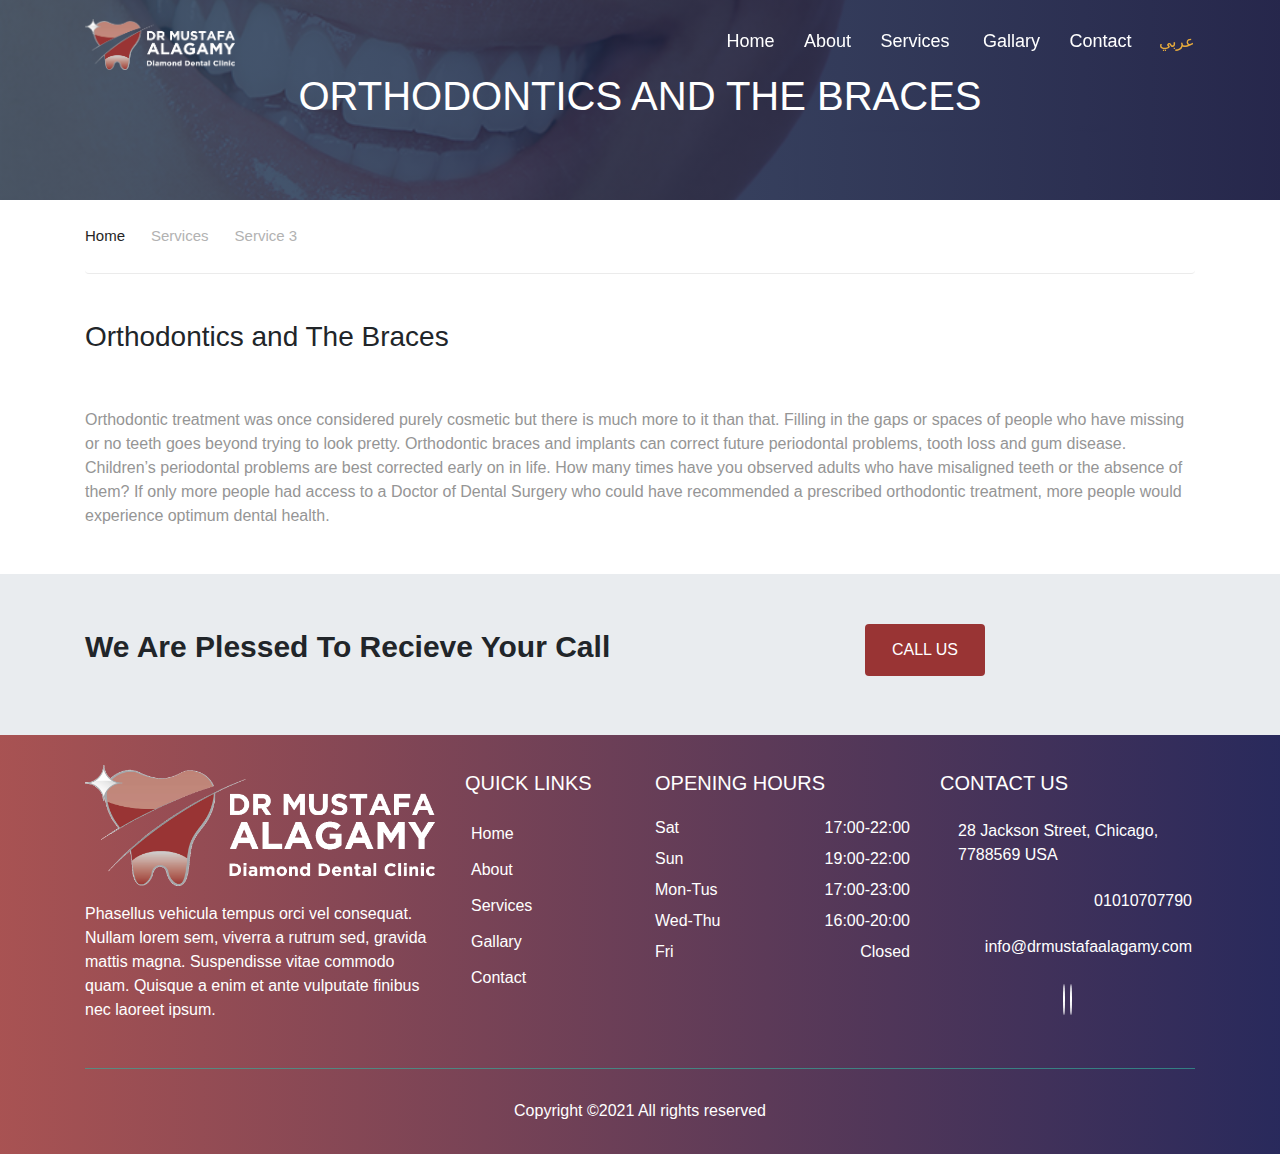
<file: service3.html>
<!DOCTYPE html>
<html lang="en">

<head>
    <meta charset="UTF-8">
    <meta http-equiv="X-UA-Compatible" content="IE=edge">
    <meta name="viewport" content="width=device-width, initial-scale=1.0">
    <title>Dentist-service-service3</title>
    <link rel="stylesheet" href="css/bootstrap.min.css">
    <link rel="icon" href="images/tooth_64px.png">
    <link rel="stylesheet" href="https://pro.fontawesome.com/releases/v5.10.0/css/all.css"
        integrity="sha384-AYmEC3Yw5cVb3ZcuHtOA93w35dYTsvhLPVnYs9eStHfGJvOvKxVfELGroGkvsg+p" crossorigin="anonymous">
    <link rel="stylesheet" href="css/style.css">
</head>

<body>

    <!-- icon for slide up -->
    <a href="#headpage" class="pageIcon">
        <i class="fas fa-chevron-up"></i>
    </a>
    <!-- end of html of slide up icon -->

    <!-- start section of header -->
    <header>
        <nav class="navbar">
            <div class="container">
                <div class="logo">
                    <a href="index.html">
                        <img src="images/logo.png" alt="logo" srcset="">
                    </a>
                </div>
                <ul class="menu">
                    <div class="icon cancel-btn">
                        <i class="fas fa-times"></i>
                    </div>
                    <li class="menu-list">
                        <a href="index.html">Home</a>
                    </li>
                    <li class="menu-list">
                        <a href="about.html">About</a>
                    </li>
                    <li class="menu-list drop-down">
                        <a href="service.html">Services <i class="fas fa-caret-down"></i></a>
                        <ul class="sub-menu">
                            <li class="sub-menu-list">
                                <a href="service1.html">Service 1</a>
                            </li>
                            <li class="sub-menu-list">
                                <a href="service2.html">Service 2</a>
                            </li>
                            <li class="sub-menu-list">
                                <a href="service3.html">Service 3</a>
                            </li>
                            <li class="sub-menu-list">
                                <a href="service4.html">Service 4</a>
                            </li>
                            <li class="sub-menu-list">
                                <a href="service5.html">Service 5</a>
                            </li>
                            <li class="sub-menu-list">
                                <a href="service6.html">Service 6</a>
                            </li>
                        </ul>
                    </li>
                    <li class="menu-list">
                        <a href="gallary.html">Gallary</a>
                    </li>
                    <li class="menu-list">
                        <a href="contact.html">Contact</a>
                    </li>
                    <div class="nav-lang">
                        <a href="الرئيسية.html">
                            عربي
                        </a>
                    </div>
                </ul>
                <div class="icon menu-btn">
                    <i class="fas fa-bars"></i>
                </div>
            </div>
        </nav>

    </header>
    <!-- end section of header -->

    <!-- start div for title top of the page -->
    <div class="top-page">
        <div class="container h-100">
            <div class="row align-items-center h-100">
                <div class="col-12">
                    <div class="title text-uppercase">
                        <h2>Orthodontics and The Braces</h2>
                    </div>
                </div>
            </div>
        </div>
    </div>
    <!-- end div for title top of the page -->

    <!-- start nav of pages -->
    <nav aria-label="breadcrumb">
        <div class="container">
            <ol class="breadcrumb">
                <li class="breadcrumb-item"><a href="index.html">
                        <i class="fas fa-home"></i> Home </a></li>
                <li class="breadcrumb-item active" aria-current="page">
                    <i class="fal fa-angle-right"></i>
                    Services
                </li>
                <li class="breadcrumb-item active" aria-current="page">
                    <i class="fal fa-angle-right"></i>
                    Service 3
                </li>
            </ol>
        </div>
    </nav>
    <!-- end nav of pages -->

    <section class="sub-service">
        <div class="container">
            <div class="body">
                <h3>
                    Orthodontics and The Braces
                </h3>
                <p>
                    Orthodontic treatment was once considered purely cosmetic but there is much more to it than that.
                    Filling in the gaps or
                    spaces of people who have missing or no teeth goes beyond trying to look pretty. Orthodontic braces
                    and implants can
                    correct future periodontal problems, tooth loss and gum disease. Children’s periodontal problems are
                    best corrected
                    early on in life. How many times have you observed adults who have misaligned teeth or the absence
                    of them? If only more
                    people had access to a Doctor of Dental Surgery who could have recommended a prescribed orthodontic
                    treatment, more
                    people would experience optimum dental health.
                </p>
            </div>
        </div>
    </section>

    <section class="contact-us">
        <div class="container">
            <div class="row">
                <div class="col-lg-6 col-md-12 col-sm-12">
                    <div class="text">
                        <p class="text-capitalize">we are plessed to recieve your call</p>
                    </div>
                </div>
                <div class="col-lg-6 col-md-12 col-sm-12">
                    <div class="btn-call text-center">
                        <a class="btn text-uppercase" href="tel:+01010707790"> Call Us</a>
                    </div>
                </div>
            </div>
        </div>
    </section>

    <!-- start html of footer fot the end of website -->
    <footer>
        <div class="container">
            <div class="foot-top">
                <div class="row">
                    <div class="col-lg-4 col-md-12 col-sm-12">
                        <a href="index.html" class="footer-logo">
                            <img src="images/logo.png" alt="" srcset="">
                        </a>
                        <div class="footer-txt">
                            <p>
                                Phasellus vehicula tempus orci vel consequat.
                                Nullam lorem sem, viverra a rutrum sed, gravida mattis magna.
                                Suspendisse vitae commodo quam. Quisque a enim et ante
                                vulputate finibus nec laoreet ipsum.
                            </p>
                        </div>
                    </div>
                    <div class="col-lg-2 col-md-12 col-sm-12">
                        <div class="content">
                            <div class="content-txt">
                                <h5>
                                    quick links
                                </h5>
                            </div>
                            <div class="content-list">
                                <ul>
                                    <li><a href="index.html">Home</a></li>
                                    <li><a href="about.html">About</a></li>
                                    <li><a href="service.html">Services</a></li>
                                    <li><a href="gallary.html">Gallary</a></li>
                                    <li><a href="contact.html">Contact</a></li>
                                </ul>
                            </div>
                        </div>
                    </div>
                    <div class="col-lg-3 col-md-12 col-sm-12">
                        <div class="work">
                            <div class="work-txt">
                                <h5>
                                    opening hours
                                </h5>
                            </div>
                            <div class="work-list">
                                <ul>
                                    <li>
                                        <span>Sat</span>
                                        <span>17:00-22:00</span>
                                    </li>
                                    <li>
                                        <span>Sun</span>
                                        <span>19:00-22:00</span>
                                    </li>
                                    <li>
                                        <span>Mon-Tus</span>
                                        <span>17:00-23:00</span>
                                    </li>
                                    <li>
                                        <span>Wed-Thu</span>
                                        <span>16:00-20:00</span>
                                    </li>
                                    <li>
                                        <span>Fri</span>
                                        <span>Closed</span>
                                    </li>
                                </ul>
                            </div>
                        </div>
                    </div>
                    <div class="col-lg-3 col-md-12 col-sm-12">
                        <div class="footer-contact">
                            <div class="txt">
                                <h5>
                                    contact us
                                </h5>
                            </div>
                            <div class="title">
                                <ul>
                                    <li>
                                        <i class="fas fa-map-marker-alt"></i>
                                        <p>
                                            28 Jackson Street, Chicago, 7788569 USA
                                        </p>
                                    </li>
                                    <li>
                                        <i class="fas fa-phone-alt"></i>
                                        <p>
                                            01010707790
                                        </p>
                                    </li>
                                    <li>
                                        <i class="fas fa-envelope"></i>
                                        <p>
                                            info@drmustafaalagamy.com
                                        </p>
                                    </li>
                                    <div class="clr"></div>
                                </ul>
                            </div>
                            <div class="link-icons">
                                <i class="fab fa-facebook-f"></i>
                                <i class="fab fa-twitter"></i>
                            </div>
                        </div>
                    </div>
                </div>
            </div>
            <div class="foot-end">
                <p>
                    Copyright ©2021 All rights reserved
                </p>
            </div>
        </div>
    </footer>
    <!-- end html of footer fot the end of website -->

    <script src="js/jquery-3.5.1.min.js"></script>
    <script src="js/popper.min.js"></script>
    <script src="js/bootstrap.min.js"></script>
    <script src="js/main.js"></script>

</body>

</html>
</file>
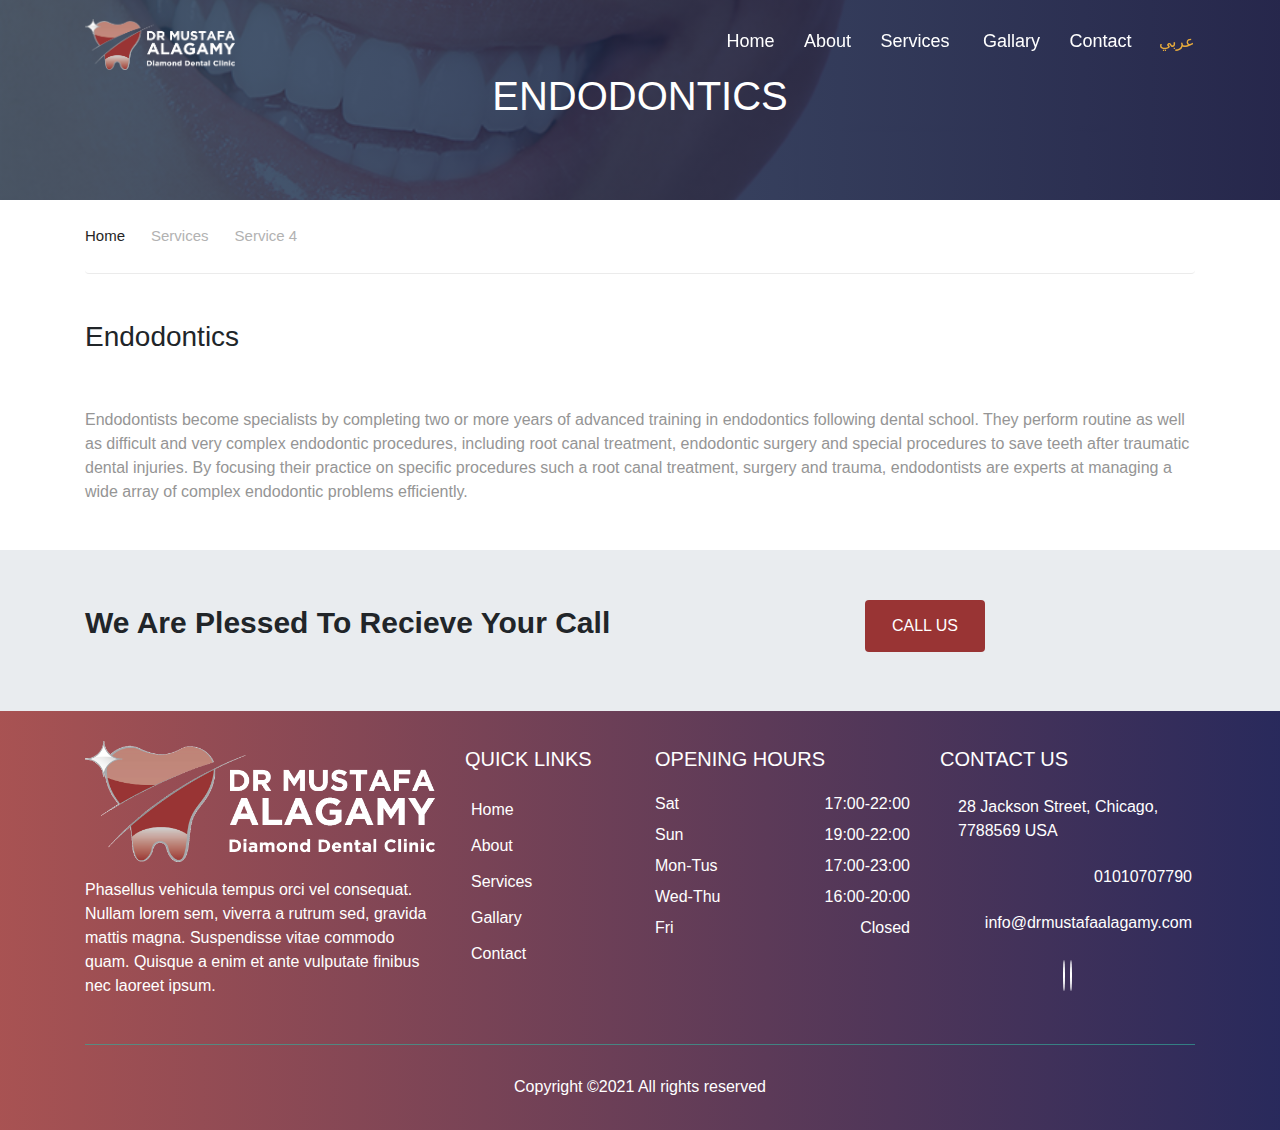
<file: service4.html>
<!DOCTYPE html>
<html lang="en">

<head>
    <meta charset="UTF-8">
    <meta http-equiv="X-UA-Compatible" content="IE=edge">
    <meta name="viewport" content="width=device-width, initial-scale=1.0">
    <title>Dentist-service-service4</title>
    <link rel="stylesheet" href="css/bootstrap.min.css">
    <link rel="icon" href="images/tooth_64px.png">
    <link rel="stylesheet" href="https://pro.fontawesome.com/releases/v5.10.0/css/all.css"
        integrity="sha384-AYmEC3Yw5cVb3ZcuHtOA93w35dYTsvhLPVnYs9eStHfGJvOvKxVfELGroGkvsg+p" crossorigin="anonymous">
    <link rel="stylesheet" href="css/style.css">
</head>

<body>

    <!-- icon for slide up -->
    <a href="#headpage" class="pageIcon">
        <i class="fas fa-chevron-up"></i>
    </a>
    <!-- end of html of slide up icon -->

    <!-- start section of header -->
    <header>
        <nav class="navbar">
            <div class="container">
                <div class="logo">
                    <a href="index.html">
                        <img src="images/logo.png" alt="logo" srcset="">
                    </a>
                </div>
                <ul class="menu">
                    <div class="icon cancel-btn">
                        <i class="fas fa-times"></i>
                    </div>
                    <li class="menu-list">
                        <a href="index.html">Home</a>
                    </li>
                    <li class="menu-list">
                        <a href="about.html">About</a>
                    </li>
                    <li class="menu-list drop-down">
                        <a href="service.html">Services <i class="fas fa-caret-down"></i></a>
                        <ul class="sub-menu">
                            <li class="sub-menu-list">
                                <a href="service1.html">Service 1</a>
                            </li>
                            <li class="sub-menu-list">
                                <a href="service2.html">Service 2</a>
                            </li>
                            <li class="sub-menu-list">
                                <a href="service3.html">Service 3</a>
                            </li>
                            <li class="sub-menu-list">
                                <a href="service4.html">Service 4</a>
                            </li>
                            <li class="sub-menu-list">
                                <a href="service5.html">Service 5</a>
                            </li>
                            <li class="sub-menu-list">
                                <a href="service6.html">Service 6</a>
                            </li>
                        </ul>
                    </li>
                    <li class="menu-list">
                        <a href="gallary.html">Gallary</a>
                    </li>
                    <li class="menu-list">
                        <a href="contact.html">Contact</a>
                    </li>
                    <div class="nav-lang">
                        <a href="الرئيسية.html">
                            عربي
                        </a>
                    </div>
                </ul>
                <div class="icon menu-btn">
                    <i class="fas fa-bars"></i>
                </div>
            </div>
        </nav>

    </header>
    <!-- end section of header -->

    <!-- start div for title top of the page -->
    <div class="top-page">
        <div class="container h-100">
            <div class="row align-items-center h-100">
                <div class="col-12">
                    <div class="title text-uppercase">
                        <h2>Endodontics</h2>
                    </div>
                </div>
            </div>
        </div>
    </div>
    <!-- end div for title top of the page -->

    <!-- start nav of pages -->
    <nav aria-label="breadcrumb">
        <div class="container">
            <ol class="breadcrumb">
                <li class="breadcrumb-item"><a href="index.html">
                        <i class="fas fa-home"></i> Home </a></li>
                <li class="breadcrumb-item active" aria-current="page">
                    <i class="fal fa-angle-right"></i>
                    Services
                </li>
                <li class="breadcrumb-item active" aria-current="page">
                    <i class="fal fa-angle-right"></i>
                    Service 4
                </li>
            </ol>
        </div>
    </nav>
    <!-- end nav of pages -->

    <section class="sub-service">
        <div class="container">
            <div class="body">
                <h3>
                    Endodontics
                </h3>
                <p>
                    Endodontists become specialists by completing two or more years of advanced training in endodontics following dental
                    school. They perform routine as well as difficult and very complex endodontic procedures, including root canal
                    treatment, endodontic surgery and special procedures to save teeth after traumatic dental injuries. By focusing their
                    practice on specific procedures such a root canal treatment, surgery and trauma, endodontists are experts at managing a
                    wide array of complex endodontic problems efficiently.
                </p>
            </div>
        </div>
    </section>

    <section class="contact-us">
        <div class="container">
            <div class="row">
                <div class="col-lg-6 col-md-12 col-sm-12">
                    <div class="text">
                        <p class="text-capitalize">we are plessed to recieve your call</p>
                    </div>
                </div>
                <div class="col-lg-6 col-md-12 col-sm-12">
                    <div class="btn-call text-center">
                        <a class="btn text-uppercase" href="tel:+01010707790"> Call Us</a>
                    </div>
                </div>
            </div>
        </div>
    </section>

    <!-- start html of footer fot the end of website -->
    <footer>
        <div class="container">
            <div class="foot-top">
                <div class="row">
                    <div class="col-lg-4 col-md-12 col-sm-12">
                        <a href="index.html" class="footer-logo">
                            <img src="images/logo.png" alt="" srcset="">
                        </a>
                        <div class="footer-txt">
                            <p>
                                Phasellus vehicula tempus orci vel consequat.
                                Nullam lorem sem, viverra a rutrum sed, gravida mattis magna.
                                Suspendisse vitae commodo quam. Quisque a enim et ante
                                vulputate finibus nec laoreet ipsum.
                            </p>
                        </div>
                    </div>
                    <div class="col-lg-2 col-md-12 col-sm-12">
                        <div class="content">
                            <div class="content-txt">
                                <h5>
                                    quick links
                                </h5>
                            </div>
                            <div class="content-list">
                                <ul>
                                    <li><a href="index.html">Home</a></li>
                                    <li><a href="about.html">About</a></li>
                                    <li><a href="service.html">Services</a></li>
                                    <li><a href="gallary.html">Gallary</a></li>
                                    <li><a href="contact.html">Contact</a></li>
                                </ul>
                            </div>
                        </div>
                    </div>
                    <div class="col-lg-3 col-md-12 col-sm-12">
                        <div class="work">
                            <div class="work-txt">
                                <h5>
                                    opening hours
                                </h5>
                            </div>
                            <div class="work-list">
                                <ul>
                                    <li>
                                        <span>Sat</span>
                                        <span>17:00-22:00</span>
                                    </li>
                                    <li>
                                        <span>Sun</span>
                                        <span>19:00-22:00</span>
                                    </li>
                                    <li>
                                        <span>Mon-Tus</span>
                                        <span>17:00-23:00</span>
                                    </li>
                                    <li>
                                        <span>Wed-Thu</span>
                                        <span>16:00-20:00</span>
                                    </li>
                                    <li>
                                        <span>Fri</span>
                                        <span>Closed</span>
                                    </li>
                                </ul>
                            </div>
                        </div>
                    </div>
                    <div class="col-lg-3 col-md-12 col-sm-12">
                        <div class="footer-contact">
                            <div class="txt">
                                <h5>
                                    contact us
                                </h5>
                            </div>
                            <div class="title">
                                <ul>
                                    <li>
                                        <i class="fas fa-map-marker-alt"></i>
                                        <p>
                                            28 Jackson Street, Chicago, 7788569 USA
                                        </p>
                                    </li>
                                    <li>
                                        <i class="fas fa-phone-alt"></i>
                                        <p>
                                            01010707790
                                        </p>
                                    </li>
                                    <li>
                                        <i class="fas fa-envelope"></i>
                                        <p>
                                            info@drmustafaalagamy.com
                                        </p>
                                    </li>
                                    <div class="clr"></div>
                                </ul>
                            </div>
                            <div class="link-icons">
                                <i class="fab fa-facebook-f"></i>
                                <i class="fab fa-twitter"></i>
                            </div>
                        </div>
                    </div>
                </div>
            </div>
            <div class="foot-end">
                <p>
                    Copyright ©2021 All rights reserved
                </p>
            </div>
        </div>
    </footer>
    <!-- end html of footer fot the end of website -->

    <script src="js/jquery-3.5.1.min.js"></script>
    <script src="js/popper.min.js"></script>
    <script src="js/bootstrap.min.js"></script>
    <script src="js/main.js"></script>

</body>

</html>
</file>
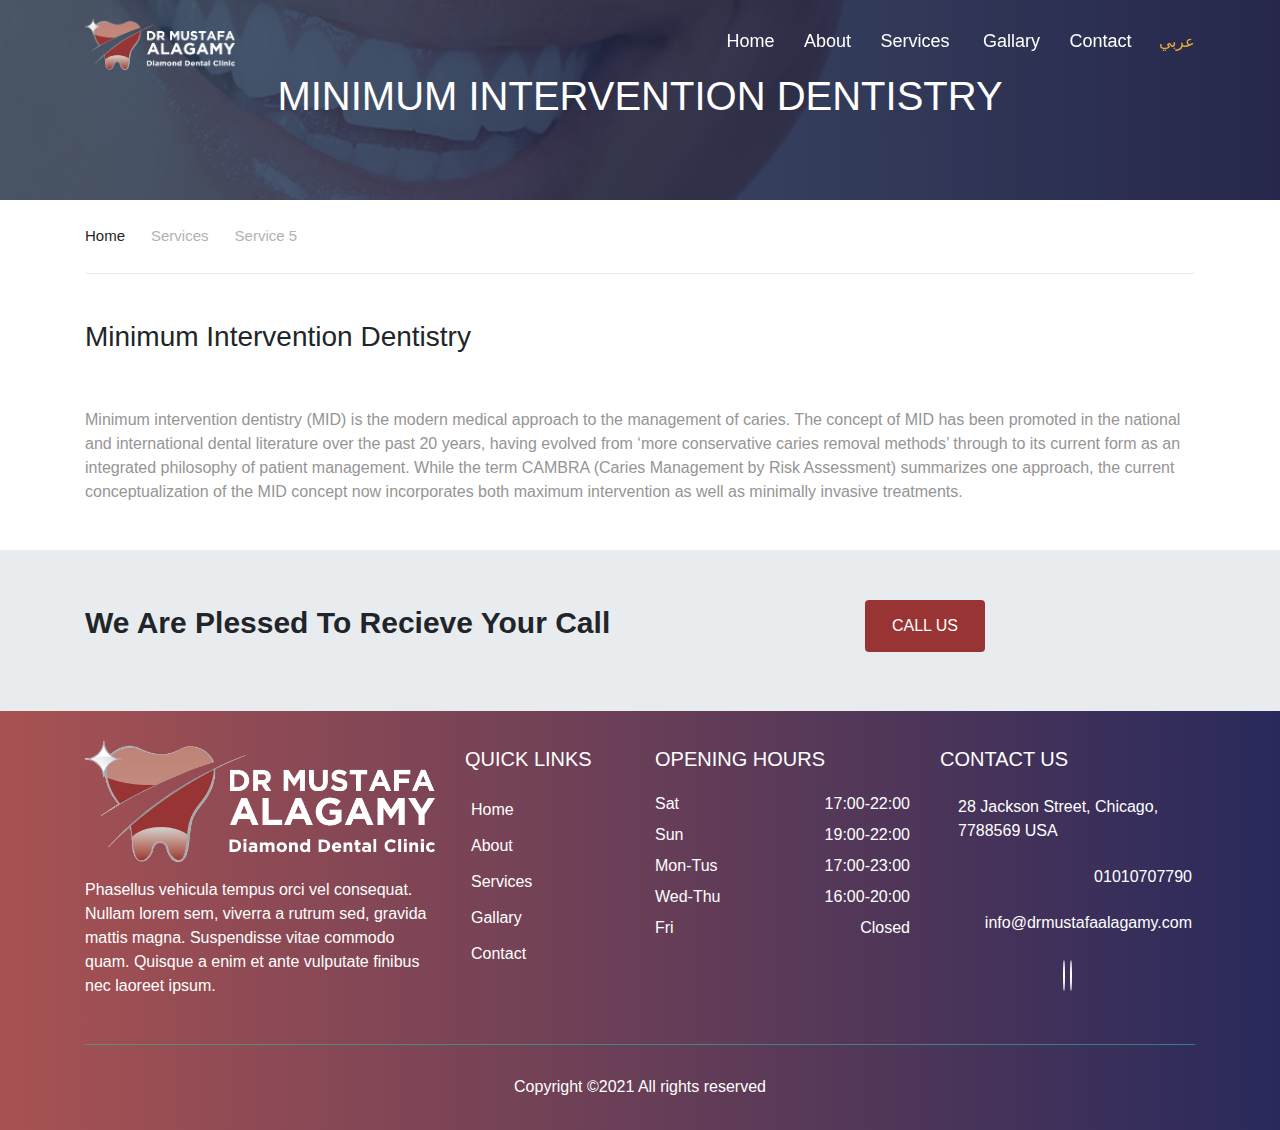
<file: service5.html>
<!DOCTYPE html>
<html lang="en">

<head>
    <meta charset="UTF-8">
    <meta http-equiv="X-UA-Compatible" content="IE=edge">
    <meta name="viewport" content="width=device-width, initial-scale=1.0">
    <title>Dentist-service-service5</title>
    <link rel="stylesheet" href="css/bootstrap.min.css">
    <link rel="icon" href="images/tooth_64px.png">
    <link rel="stylesheet" href="https://pro.fontawesome.com/releases/v5.10.0/css/all.css"
        integrity="sha384-AYmEC3Yw5cVb3ZcuHtOA93w35dYTsvhLPVnYs9eStHfGJvOvKxVfELGroGkvsg+p" crossorigin="anonymous">
    <link rel="stylesheet" href="css/style.css">
</head>

<body>

    <!-- icon for slide up -->
    <a href="#headpage" class="pageIcon">
        <i class="fas fa-chevron-up"></i>
    </a>
    <!-- end of html of slide up icon -->

    <!-- start section of header -->
    <header>
        <nav class="navbar">
            <div class="container">
                <div class="logo">
                    <a href="index.html">
                        <img src="images/logo.png" alt="logo" srcset="">
                    </a>
                </div>
                <ul class="menu">
                    <div class="icon cancel-btn">
                        <i class="fas fa-times"></i>
                    </div>
                    <li class="menu-list">
                        <a href="index.html">Home</a>
                    </li>
                    <li class="menu-list">
                        <a href="about.html">About</a>
                    </li>
                    <li class="menu-list drop-down">
                        <a href="service.html">Services <i class="fas fa-caret-down"></i></a>
                        <ul class="sub-menu">
                            <li class="sub-menu-list">
                                <a href="service1.html">Service 1</a>
                            </li>
                            <li class="sub-menu-list">
                                <a href="service2.html">Service 2</a>
                            </li>
                            <li class="sub-menu-list">
                                <a href="service3.html">Service 3</a>
                            </li>
                            <li class="sub-menu-list">
                                <a href="service4.html">Service 4</a>
                            </li>
                            <li class="sub-menu-list">
                                <a href="service5.html">Service 5</a>
                            </li>
                            <li class="sub-menu-list">
                                <a href="service6.html">Service 6</a>
                            </li>
                        </ul>
                    </li>
                    <li class="menu-list">
                        <a href="gallary.html">Gallary</a>
                    </li>
                    <li class="menu-list">
                        <a href="contact.html">Contact</a>
                    </li>
                    <div class="nav-lang">
                        <a href="الرئيسية.html">
                            عربي
                        </a>
                    </div>
                </ul>
                <div class="icon menu-btn">
                    <i class="fas fa-bars"></i>
                </div>
            </div>
        </nav>

    </header>
    <!-- end section of header -->

    <!-- start div for title top of the page -->
    <div class="top-page">
        <div class="container h-100">
            <div class="row align-items-center h-100">
                <div class="col-12">
                    <div class="title text-uppercase">
                        <h2>Minimum Intervention Dentistry</h2>
                    </div>
                </div>
            </div>
        </div>
    </div>
    <!-- end div for title top of the page -->

    <!-- start nav of pages -->
    <nav aria-label="breadcrumb">
        <div class="container">
            <ol class="breadcrumb">
                <li class="breadcrumb-item"><a href="index.html">
                        <i class="fas fa-home"></i> Home </a></li>
                <li class="breadcrumb-item active" aria-current="page">
                    <i class="fal fa-angle-right"></i>
                    Services
                </li>
                <li class="breadcrumb-item active" aria-current="page">
                    <i class="fal fa-angle-right"></i>
                    Service 5
                </li>
            </ol>
        </div>
    </nav>
    <!-- end nav of pages -->

    <section class="sub-service">
        <div class="container">
            <div class="body">
                <h3>
                    Minimum Intervention Dentistry
                </h3>
                <p>
                    Minimum intervention dentistry (MID) is the modern medical approach to the management of caries. The concept of MID has
                    been promoted in the national and international dental literature over the past 20 years, having evolved from ‘more
                    conservative caries removal methods’ through to its current form as an integrated philosophy of patient management.
                    While the term CAMBRA (Caries Management by Risk Assessment) summarizes one approach, the current conceptualization of
                    the MID concept now incorporates both maximum intervention as well as minimally invasive treatments.
                </p>
            </div>
        </div>
    </section>

    <section class="contact-us">
        <div class="container">
            <div class="row">
                <div class="col-lg-6 col-md-12 col-sm-12">
                    <div class="text">
                        <p class="text-capitalize">we are plessed to recieve your call</p>
                    </div>
                </div>
                <div class="col-lg-6 col-md-12 col-sm-12">
                    <div class="btn-call text-center">
                        <a class="btn text-uppercase" href="tel:+01010707790"> Call Us</a>
                    </div>
                </div>
            </div>
        </div>
    </section>

    <!-- start html of footer fot the end of website -->
    <footer>
        <div class="container">
            <div class="foot-top">
                <div class="row">
                    <div class="col-lg-4 col-md-12 col-sm-12">
                        <a href="index.html" class="footer-logo">
                            <img src="images/logo.png" alt="" srcset="">
                        </a>
                        <div class="footer-txt">
                            <p>
                                Phasellus vehicula tempus orci vel consequat.
                                Nullam lorem sem, viverra a rutrum sed, gravida mattis magna.
                                Suspendisse vitae commodo quam. Quisque a enim et ante
                                vulputate finibus nec laoreet ipsum.
                            </p>
                        </div>
                    </div>
                    <div class="col-lg-2 col-md-12 col-sm-12">
                        <div class="content">
                            <div class="content-txt">
                                <h5>
                                    quick links
                                </h5>
                            </div>
                            <div class="content-list">
                                <ul>
                                    <li><a href="index.html">Home</a></li>
                                    <li><a href="about.html">About</a></li>
                                    <li><a href="service.html">Services</a></li>
                                    <li><a href="gallary.html">Gallary</a></li>
                                    <li><a href="contact.html">Contact</a></li>
                                </ul>
                            </div>
                        </div>
                    </div>
                    <div class="col-lg-3 col-md-12 col-sm-12">
                        <div class="work">
                            <div class="work-txt">
                                <h5>
                                    opening hours
                                </h5>
                            </div>
                            <div class="work-list">
                                <ul>
                                    <li>
                                        <span>Sat</span>
                                        <span>17:00-22:00</span>
                                    </li>
                                    <li>
                                        <span>Sun</span>
                                        <span>19:00-22:00</span>
                                    </li>
                                    <li>
                                        <span>Mon-Tus</span>
                                        <span>17:00-23:00</span>
                                    </li>
                                    <li>
                                        <span>Wed-Thu</span>
                                        <span>16:00-20:00</span>
                                    </li>
                                    <li>
                                        <span>Fri</span>
                                        <span>Closed</span>
                                    </li>
                                </ul>
                            </div>
                        </div>
                    </div>
                    <div class="col-lg-3 col-md-12 col-sm-12">
                        <div class="footer-contact">
                            <div class="txt">
                                <h5>
                                    contact us
                                </h5>
                            </div>
                            <div class="title">
                                <ul>
                                    <li>
                                        <i class="fas fa-map-marker-alt"></i>
                                        <p>
                                            28 Jackson Street, Chicago, 7788569 USA
                                        </p>
                                    </li>
                                    <li>
                                        <i class="fas fa-phone-alt"></i>
                                        <p>
                                            01010707790
                                        </p>
                                    </li>
                                    <li>
                                        <i class="fas fa-envelope"></i>
                                        <p>
                                            info@drmustafaalagamy.com
                                        </p>
                                    </li>
                                    <div class="clr"></div>
                                </ul>
                            </div>
                            <div class="link-icons">
                                <i class="fab fa-facebook-f"></i>
                                <i class="fab fa-twitter"></i>
                            </div>
                        </div>
                    </div>
                </div>
            </div>
            <div class="foot-end">
                <p>
                    Copyright ©2021 All rights reserved
                </p>
            </div>
        </div>
    </footer>
    <!-- end html of footer fot the end of website -->

    <script src="js/jquery-3.5.1.min.js"></script>
    <script src="js/popper.min.js"></script>
    <script src="js/bootstrap.min.js"></script>
    <script src="js/main.js"></script>

</body>

</html>
</file>
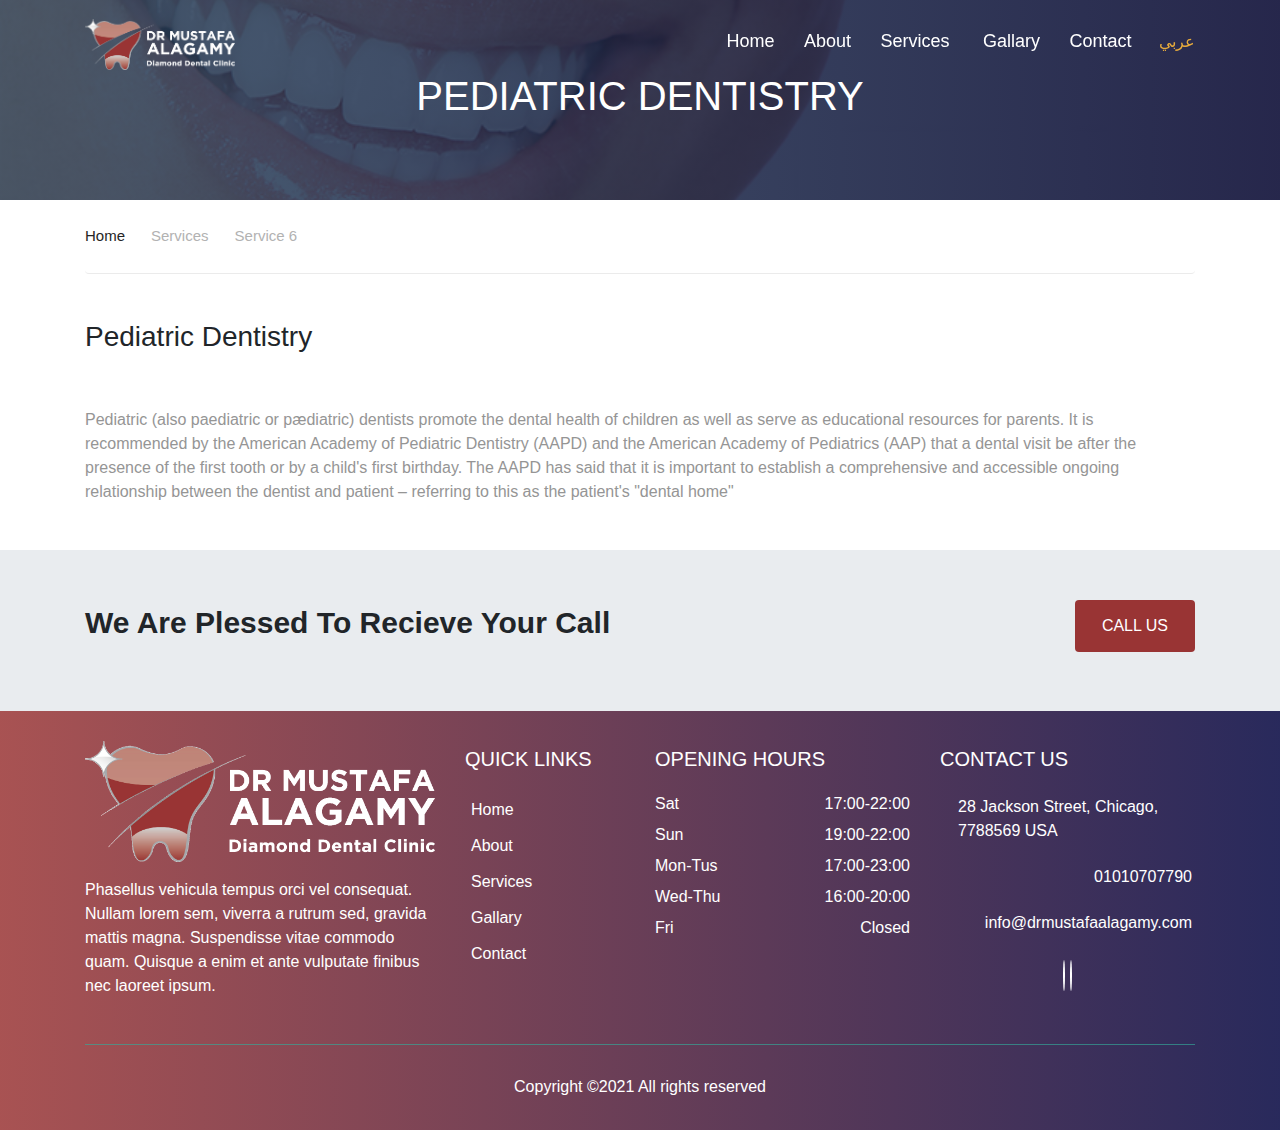
<file: service6.html>
<!DOCTYPE html>
<html lang="en">

<head>
    <meta charset="UTF-8">
    <meta http-equiv="X-UA-Compatible" content="IE=edge">
    <meta name="viewport" content="width=device-width, initial-scale=1.0">
    <title>Dentist-service-service6</title>
    <link rel="stylesheet" href="css/bootstrap.min.css">
    <link rel="icon" href="images/tooth_64px.png">
    <link rel="stylesheet" href="https://pro.fontawesome.com/releases/v5.10.0/css/all.css"
        integrity="sha384-AYmEC3Yw5cVb3ZcuHtOA93w35dYTsvhLPVnYs9eStHfGJvOvKxVfELGroGkvsg+p" crossorigin="anonymous">
    <link rel="stylesheet" href="css/style.css">
</head>

<body>

    <!-- icon for slide up -->
    <a href="#headpage" class="pageIcon">
        <i class="fas fa-chevron-up"></i>
    </a>
    <!-- end of html of slide up icon -->

    <!-- start section of header -->
    <header>
        <nav class="navbar">
            <div class="container">
                <div class="logo">
                    <a href="index.html">
                        <img src="images/logo.png" alt="logo" srcset="">
                    </a>
                </div>
                <ul class="menu">
                    <div class="icon cancel-btn">
                        <i class="fas fa-times"></i>
                    </div>
                    <li class="menu-list">
                        <a href="index.html">Home</a>
                    </li>
                    <li class="menu-list">
                        <a href="about.html">About</a>
                    </li>
                    <li class="menu-list drop-down">
                        <a href="service.html">Services <i class="fas fa-caret-down"></i></a>
                        <ul class="sub-menu">
                            <li class="sub-menu-list">
                                <a href="service1.html">Service 1</a>
                            </li>
                            <li class="sub-menu-list">
                                <a href="service2.html">Service 2</a>
                            </li>
                            <li class="sub-menu-list">
                                <a href="service3.html">Service 3</a>
                            </li>
                            <li class="sub-menu-list">
                                <a href="service4.html">Service 4</a>
                            </li>
                            <li class="sub-menu-list">
                                <a href="service5.html">Service 5</a>
                            </li>
                            <li class="sub-menu-list">
                                <a href="service6.html">Service 6</a>
                            </li>
                        </ul>
                    </li>
                    <li class="menu-list">
                        <a href="gallary.html">Gallary</a>
                    </li>
                    <li class="menu-list">
                        <a href="contact.html">Contact</a>
                    </li>
                    <div class="nav-lang">
                        <a href="الرئيسية.html">
                            عربي
                        </a>
                    </div>
                </ul>
                <div class="icon menu-btn">
                    <i class="fas fa-bars"></i>
                </div>
            </div>
        </nav>

    </header>
    <!-- end section of header -->

    <!-- start div for title top of the page -->
    <div class="top-page">
        <div class="container h-100">
            <div class="row align-items-center h-100">
                <div class="col-12">
                    <div class="title text-uppercase">
                        <h2>Pediatric Dentistry</h2>
                    </div>
                </div>
            </div>
        </div>
    </div>
    <!-- end div for title top of the page -->

    <!-- start nav of pages -->
    <nav aria-label="breadcrumb">
        <div class="container">
            <ol class="breadcrumb">
                <li class="breadcrumb-item"><a href="index.html">
                        <i class="fas fa-home"></i> Home </a></li>
                <li class="breadcrumb-item active" aria-current="page">
                    <i class="fal fa-angle-right"></i>
                    Services
                </li>
                <li class="breadcrumb-item active" aria-current="page">
                    <i class="fal fa-angle-right"></i>
                    Service 6
                </li>
            </ol>
        </div>
    </nav>
    <!-- end nav of pages -->

    <section class="sub-service">
        <div class="container">
            <div class="body">
                <h3>
                    Pediatric Dentistry
                </h3>
                <p>
                    Pediatric (also paediatric or pædiatric) dentists promote the dental health of children as well as serve as educational
                    resources for parents. It is recommended by the American Academy of Pediatric Dentistry (AAPD) and the American Academy
                    of Pediatrics (AAP) that a dental visit be after the presence of the first tooth or by a child's first birthday. The
                    AAPD has said that it is important to establish a comprehensive and accessible ongoing relationship between the dentist
                    and patient – referring to this as the patient's "dental home"
                </p>
            </div>
        </div>
    </section>

    <section class="contact-us">
        <div class="container">
            <div class="row">
                <div class="col-lg-6 col-md-12 col-sm-12">
                    <div class="text">
                        <p class="text-capitalize">we are plessed to recieve your call</p>
                    </div>
                </div>
                <div class="col-lg-6 col-md-12 col-sm-12">
                    <div class="btn-call text-right">
                        <a class="btn text-uppercase" href="tel:+01010707790"> Call Us</a>
                    </div>
                </div>
            </div>
        </div>
    </section>

    <!-- start html of footer fot the end of website -->
    <footer>
        <div class="container">
            <div class="foot-top">
                <div class="row">
                    <div class="col-lg-4 col-md-12 col-sm-12">
                        <a href="index.html" class="footer-logo">
                            <img src="images/logo.png" alt="" srcset="">
                        </a>
                        <div class="footer-txt">
                            <p>
                                Phasellus vehicula tempus orci vel consequat.
                                Nullam lorem sem, viverra a rutrum sed, gravida mattis magna.
                                Suspendisse vitae commodo quam. Quisque a enim et ante
                                vulputate finibus nec laoreet ipsum.
                            </p>
                        </div>
                    </div>
                    <div class="col-lg-2 col-md-12 col-sm-12">
                        <div class="content">
                            <div class="content-txt">
                                <h5>
                                    quick links
                                </h5>
                            </div>
                            <div class="content-list">
                                <ul>
                                    <li><a href="index.html">Home</a></li>
                                    <li><a href="about.html">About</a></li>
                                    <li><a href="service.html">Services</a></li>
                                    <li><a href="gallary.html">Gallary</a></li>
                                    <li><a href="contact.html">Contact</a></li>
                                </ul>
                            </div>
                        </div>
                    </div>
                    <div class="col-lg-3 col-md-12 col-sm-12">
                        <div class="work">
                            <div class="work-txt">
                                <h5>
                                    opening hours
                                </h5>
                            </div>
                            <div class="work-list">
                                <ul>
                                    <li>
                                        <span>Sat</span>
                                        <span>17:00-22:00</span>
                                    </li>
                                    <li>
                                        <span>Sun</span>
                                        <span>19:00-22:00</span>
                                    </li>
                                    <li>
                                        <span>Mon-Tus</span>
                                        <span>17:00-23:00</span>
                                    </li>
                                    <li>
                                        <span>Wed-Thu</span>
                                        <span>16:00-20:00</span>
                                    </li>
                                    <li>
                                        <span>Fri</span>
                                        <span>Closed</span>
                                    </li>
                                </ul>
                            </div>
                        </div>
                    </div>
                    <div class="col-lg-3 col-md-12 col-sm-12">
                        <div class="footer-contact">
                            <div class="txt">
                                <h5>
                                    contact us
                                </h5>
                            </div>
                            <div class="title">
                                <ul>
                                    <li>
                                        <i class="fas fa-map-marker-alt"></i>
                                        <p>
                                            28 Jackson Street, Chicago, 7788569 USA
                                        </p>
                                    </li>
                                    <li>
                                        <i class="fas fa-phone-alt"></i>
                                        <p>
                                            01010707790
                                        </p>
                                    </li>
                                    <li>
                                        <i class="fas fa-envelope"></i>
                                        <p>
                                            info@drmustafaalagamy.com
                                        </p>
                                    </li>
                                    <div class="clr"></div>
                                </ul>
                            </div>
                            <div class="link-icons">
                                <i class="fab fa-facebook-f"></i>
                                <i class="fab fa-twitter"></i>
                            </div>
                        </div>
                    </div>
                </div>
            </div>
            <div class="foot-end">
                <p>
                    Copyright ©2021 All rights reserved
                </p>
            </div>
        </div>
    </footer>
    <!-- end html of footer fot the end of website -->

    <script src="js/jquery-3.5.1.min.js"></script>
    <script src="js/popper.min.js"></script>
    <script src="js/bootstrap.min.js"></script>
    <script src="js/main.js"></script>

</body>

</html>
</file>
<file: css/style.css>
* {
    padding: 0;
    margin: 0;
    box-sizing: border-box;
}

img {
    max-width: 100%;
}

.clr {
    clear: both;
}

a {
    text-decoration: none;
}

a:hover, .btn:hover {
    text-decoration: none;
    color: #fff;
}

a:focus, .btn:focus, .btn.focus {
    box-shadow: 0 0 0 0;
}

ul {
    list-style: none;
}

section {
    padding: 80px 0;
}

/* start styling for chevron-up */

.pageIcon {
    display: none;
    background-color: rgb(153, 52, 52);
    color: #fff !important;
    position: fixed;
    bottom: 20px;
    right: 20px;
    border-radius: 50%;
    width: 55px;
    height: 55px;
    z-index: 999;
}

.pageIcon .fa-chevron-up {
    font-size: 30px;
    font-weight: 700;
    padding-left: 25%;
    padding-top: 23%;
}

/* end styling for chevron-up */

/* start styling for header */

header {
    position: fixed;
    width: 100%;
    top: 0;
    left: 0;
    z-index: 99;
    padding: 10px 0;
    transition: all .4s;
    -webkit-transition: all .4s;
    -moz-transition: all .4s;
    -ms-transition: all .4s;
    -o-transition: all .4s;
}

header.sticky {
    background-color: #3d2f2f;
    padding: 10px 0;
}

header .navbar {
    display: flex;
    justify-content: space-between;
    align-items: center;
}

header .logo a img {
    width: 150px;
}

header .menu .menu-list, header .nav-lang {
    display: inline-block;
}

header .menu {
    padding-top: 10px;
}

header .menu .nav-lang {
    margin-left: 15px;
}

header .menu .nav-lang a {
    color: #E7AB3C;
    margin-left: 8px;
    font-weight: 500;
    transition: all .4s;
    -webkit-transition: all .4s;
    -moz-transition: all .4s;
    -ms-transition: all .4s;
    -o-transition: all .4s;
}

header .menu .nav-lang a:hover {
    color: #fff;
    border-bottom: 1px solid #E7AB3C;
}

header .menu .menu-list a {
    font-size: 18px;
    font-weight: 500;
    margin-left: 25px;
    color: #fff;
    transition: .3s all ease;
    -webkit-transition: .3s all ease;
    -moz-transition: .3s all ease;
    -ms-transition: .3s all ease;
    -o-transition: .3s all ease;
}

header .menu .menu-list a i {
    font-size: 14px;
    margin-left: 4px;
    transition: all .3s ease-out;
    -webkit-transition: all .3s ease-out;
    -moz-transition: all .3s ease-out;
    -ms-transition: all .3s ease-out;
    -o-transition: all .3s ease-out;
}

header .menu .menu-list a:hover i {
    transform: rotate(180deg);
    -webkit-transform: rotate(180deg);
    -moz-transform: rotate(180deg);
    -ms-transform: rotate(180deg);
    -o-transform: rotate(180deg);
    color: #E7AB3C;
}

header .menu .drop-down {
    position: relative;
}

header .menu .drop-down .sub-menu {
    position: absolute;
    left: 0;
    transform: translateY(15px);
    background-color: #3d2f2f;
    width: 200px;
    visibility: hidden;
    opacity: 0;
    border-top: 1px solid rgba(255, 255, 255, .5);
    box-shadow: 0 0 10px 0 #333;
    transition: .3s all ease-in-out;
    -webkit-transition: .3s all ease-in-out;
    -moz-transition: .3s all ease-in-out;
    -ms-transition: .3s all ease-in-out;
    -o-transition: .3s all ease-in-out;
    -webkit-transform: translateY(15px);
    -moz-transform: translateY(15px);
    -ms-transform: translateY(15px);
    -o-transform: translateY(15px);
}

@media (min-width:992px) {
    header .menu .drop-down:hover .sub-menu {
        visibility: visible;
        opacity: 1;
        transform: translateY(10px);
        -webkit-transform: translateY(10px);
        -moz-transform: translateY(10px);
        -ms-transform: translateY(10px);
        -o-transform: translateY(10px);
        
    }
}

header .menu .drop-down .sub-menu .sub-menu-list {
    padding: 12px 14px 12px 0px;
    margin-top: 5px;
}

header .menu .drop-down .sub-menu .sub-menu-list:last-child {
    margin-bottom: 5px;
}

header .menu .drop-down .sub-menu .sub-menu-list a {
    display: block;
    font-size: 15px;
    transition: all .3s;
    -webkit-transition: all .3s;
    -moz-transition: all .3s;
    -ms-transition: all .3s;
    -o-transition: all .3s;
}

header .menu .drop-down .sub-menu .sub-menu-list a:hover {
    padding-left: 10px;
}

header .menu .menu-list a:hover {
    color: #E7AB3C;
}

header .icon {
    color: #fff;
    cursor: pointer;
    font-size: 20px;
    display: none;
}

header .icon.cancel-btn {
    position: absolute;
    right: 30px;
    top: 20px;
}

/* end styling for header */

/* start styling for home section */

.home .owl-carousel {
    position: relative;
}

.home .owl-carousel .item {
    background-size: cover;
    background-position: top center;
    height: 650px;
    padding: 50px;
}

.home .owl-carousel .item:first-child {
    background-image: url("../images/aLkLLJXckLzZBPK62eIc.png");
}

.home .owl-carousel .item1:last-child {
    background-image: url("../images/Q4NGxyrfZX7PQjxckps1.png");
}

/* .home .owl-carousel .slide2:last-child {
    background-image: url(../images/ss5IPeP77Mw4N6r5pbrS.png);
} */

/* .home .owl-carousel .owl-slide-animated {
    transform: translatey(100px);
    opacity: 0;
    visibility: hidden;
    overflow: hidden;
}

.home .owl-carousel .owl-slide-text {
    margin-top: 80px;
    color: #7cb167;
}

.home .owl-carousel .owl-slide-animated.is-transitioned {
    transform: none;
    opacity: 1;
    visibility: visible;
    transition: all 0.5s;
}

.home .owl-carousel .owl-slide-title {
    display: block;
}

.home .owl-carousel .owl-slide-title.is-transitioned {
    transition-delay: 0.1s;
}

.home .owl-carousel .owl-slide-subtitle.is-transitioned {
    transition-delay: 0.3s;
}

.home .owl-carousel .owl-slide-cta.is-transitioned {
    transition-delay: 0.4s;
} */

.home .owl-slide-text span {
    text-transform: uppercase;
    font-size: 55px;
}

.home .owl-slide-text p {
    line-height: 1.7;
    margin-top: 20px;
}

.btn {
    cursor: pointer;
    display: inline-block;
    border: 2px solid transparent;
    color: #fff;
}

.home .owl-slide-text .btn {
    margin-top: 30px;
    padding: 18px 15px;
    width: 150px;
    height: 65px;
    background-color: #71cd29;
    border-radius: 5px;
    -webkit-border-radius: 5px;
    -moz-border-radius: 5px;
    -ms-border-radius: 5px;
    -o-border-radius: 5px;
}

.home .owl-carousel .owl-dots {
    position: absolute;
    bottom: 0;
    left: 50%;
    transform: translatex(-50%);
    -webkit-transform: translatex(-50%);
    -moz-transform: translatex(-50%);
    -ms-transform: translatex(-50%);
    -o-transform: translatex(-50%);
}

.home .owl-carousel .owl-dots .owl-dot:focus {
    outline: 0;
    border: 0;
}

/* end styling for home section */

/* start styling for about us section */

.about .logo img {
    border-radius: 10px;
    box-shadow: 3px 2px 7px rgb(0 0 0 / 30%);
}

.about .txt {
    margin-top: 30px;
}

.about .txt .txt-head {
    position: relative;
}

.about .txt-head h2, .about-info .about-info-head h2 {
    line-height: 2;
}

.about-info .about-info-head, .about-info .info-image {
    margin-bottom: 50px;
}

.about-info .about-info-head h2 span {
    color: #c47f7f;
    font-weight: 400;
}

.about-info .about-info-head h2 {
    color: #635656;
}

.about-info .info-image img {
    border-radius: 50%;
    -webkit-border-radius: 50%;
    -moz-border-radius: 50%;
    -ms-border-radius: 50%;
    -o-border-radius: 50%;
    box-shadow: 0 0 30px 0 rgb(0 0 0 / 70%);
}

.about-info .txt-title h3 {
    margin-bottom: 25px;
    color: #4D4D4D;
}

.about-info .txt-title p {
    color: #5c5a5a;
    line-height: 1.8;
    margin-bottom: 30px;
}

.counting {
    background-color: #F4F4F4;
    padding: 35px 0;
}

.counting .count-up .inner-width {
    padding: 30px;
}

.counting .count-up .inner-width i {
    font-size: 50px;
    color: #00aeef;
    margin-bottom: 25px;
}

.counting .count-up .inner-width h2 {
    font-size: 43px;
    display: block;
    margin-bottom: 20px;
}

.counting .count-up .inner-width h5 {
    font-size: 19px;
}

.about .txt .txt-head::after {
    position: absolute;
    content: "";
    background-color: #E7AB3C;
    bottom: 0;
    left: 0;
    width: 0;
    height: 3px;
    transition: .5s all;
    -webkit-transition: .5s all;
    -moz-transition: .5s all;
    -ms-transition: .5s all;
    -o-transition: .5s all;
}

.about .txt .txt-head:hover::after {
    width: 45%;
}

.about .txt .txt-title p {
    margin-top: 25px;
    font-size: 14px;
    line-height: 2;
    color: #696969;
}

.about .txt .txt-btn {
    margin-top: 30px;
}

.about .txt .txt-btn .btn, .contact .contact-btn .btn, .gallary .gallary-btn .btn, .contact-us .btn-call .btn {
    background-color: rgb(153, 52, 52);
    padding: 12px 25px;
}

/* end styling for about us section */

/* start styling for service section */

.service {
    background-color: #ececec;
}

.service .service-head, .gallary .gallary-head, .news .news-head {
    text-align: center;
    margin-bottom: 47px;
}

.news .news-card {
    margin-top: 50px;
}

.news .card {
    box-shadow: 0 0 30px 0 rgb(0 0 0 / 10%);
    border: 0;
}

.news .card-head {
    padding: 40px;
    background-color: #fff;
}

.news .card-head h5 {
    line-height: 1.6;
    margin-bottom: 15px;
    text-transform: capitalize;
}

.news .card-head p {
    line-height: 1.9;
    color: #707070;
    font-size: 14px;
    font-weight: 500;
}

.service .service-card .card {
    background-position: 10cm 5cm;
    background-size: contain;
    background-repeat: no-repeat;
    text-align: center;
    transition: .7s all;
    -webkit-transition: .7s all;
    -moz-transition: .7s all;
    -ms-transition: .7s all;
    -o-transition: .7s all;
    border-radius: 0;
    -webkit-border-radius: 0;
    -moz-border-radius: 0;
    -ms-border-radius: 0;
    -o-border-radius: 0;
}

.service .service-card .card a .card-img {
    display: flex;
    justify-content: center;
    align-items: center;
    width: 90px;
    height: 90px;
    margin: -45px auto 0;
    border: 5px solid #fff;
    background-color: rgb(153, 52, 52);
    border-radius: 50%;
    -webkit-border-radius: 50%;
    -moz-border-radius: 50%;
    -ms-border-radius: 50%;
    -o-border-radius: 50%;
    transition: .2s all;
    -webkit-transition: .2s all;
    -moz-transition: .2s all;
    -ms-transition: .2s all;
    -o-transition: .2s all;
}

.service .service-card .card a .card-img i {
    color: #fff;
    font-size: 30px;
}

.service .service-card .card:hover {
    border: 1px solid #00bcd5;
    background-color: #f6f9f9;
    background-position: 4cm 1cm;
}

.service .service-card .card:hover .card-img {
    border: 5px solid #cad9da;
}

.service .service-card .card .card-head {
    padding: 25px 22px 30px
}

.service .service-card a .card-head h5 {
    margin-bottom: 25px;
    line-height: 1.7;
    color: #212529;
}

.service .service-card .card-head .card-text {
    color: #959595;
    padding-bottom: 20px;
}

.service .service-card .col-12 {
    margin-top: 60px;
}

.service .service-card .card1 {
    background-image: url(../images/ico1-hover.png);
}

.service .service-card .card2 {
    background-image: url(../images/ico2-hover.png);
}

.service .service-card .card3 {
    background-image: url(../images/ico3-hover.png);
}

.service .service-card .card4 {
    background-image: url(../images/ico4-hover.png);
}

.service .service-card .card5 {
    background-image: url(../images/ico5-hover.png);
}

.service .service-card .card6 {
    background-image: url(../images/ico6-hover.png);
}

/* end styling for service section */

/* start styling for service sub-menu sections */

.sub-service {
    padding: 30px 10px;
}

.sub-service p {
    color: #959595;
    margin-top: 55px;
}

.contact-us {
    background-color: #e9ecef;
    padding: 50px 0;
}

.contact-us .text p {
    color: #212529;
    font-weight: 600;
    font-size: 30px;
}

/* end styling for service sub-menu sections */

/* start styling for info setion */

.info {
    background-image: url(../images/smile2.jpg);
    background-attachment: fixed;
    background-position: center center;
    background-size: cover;
    position: relative;
    z-index: 1;
}

.info::after {
    position: absolute;
    content: "";
    width: 100%;
    height: 100%;
    top: 0;
    right: 0;
    z-index: -1;
    background-color: rgba(255, 255, 255, 0.322);
}

.info .info-head {
    margin-bottom: 30px;
    line-height: 1.6;
    color: rgb(19 1 1 / 89%);
}

.info .info-text {
    font-size: 15px;
    margin-bottom: 45px;
}

.info .info-text, .info-list li {
    color: #0a0c45;
}

.info .info-list ul li {
    margin-bottom: 18px;
}

.info .info-list ul li i {
    margin-right: 7px;
    color: #00bcd4;
    font-size: 11px;
    font-weight: 400;
}

/* end styling for info setion */

/* start styling for section contact */

.contact {
    background-color: #F6F9F9;
}

.contact .contact-info {
    padding: 45px 50px;
    background-color: #00aeef;
    border-radius: 3px;
    margin-top: 30px;
}

.contact .contact-info h5 {
    color: #fff;
    line-height: 1.6;
    margin-bottom: 10px;
    font-size: 25px;
}

.contact .contact-info p {
    color: #fff;
    font-size: 17px;
    line-height: 1.9;
    margin-bottom: 12px;
}

.contact iframe {
    width: 100%;
    margin-top: 35px;
}

.contact .contact-us .contact-head {
    text-align: center;
    margin-bottom: 40px;
}

.contact form label {
    display: block;
    margin-bottom: 15px;
}

.contact form .data {
    margin-top: 37px;
}

.contact form input, .contact form select {
    width: 100%;
    padding: 12px 20px;
    border: 0 transparent;
    box-shadow: none !important;
}

.contact form select:focus, .contact form select:focus-visible {
    border: 0;
    outline: 0;
}

.contact form input:focus, .contact form input:focus-visible, .contact form textarea:focus, .contact form textarea:focus-visible {
    border: 2px solid #f1a921;
    outline: 0;
}

.contact form textarea {
    width: 70%;
    height: 190px;
    padding: 20px;
    color: #959595;
    border-color: transparent;
}

/* end styling for section contact */

/* start styling for section gallary */

.gallary .photos {
    padding-bottom: 25px;
}

.gallary .card-img {
    padding: 8px;
}

.gallary .card-img img {
    box-shadow: 2px 3px 9px rgb(0 0 0 / 20%);
}

.gallary .gallary-btn {
    margin-top: 20px;
    text-align: center;
}

/* end styling for section gallary */

/* start styling for footer */

footer {
    position: relative;
    z-index: 1;
    color: #fff;
    padding-top: 30px;
    padding-bottom: 15px;
}

footer::after {
    position: absolute;
    content: "";
    width: 100%;
    height: 100%;
    top: 0;
    left: 0;
    background: linear-gradient(to right, rgb(153, 52, 52), rgb(3, 4, 63));
    opacity: 0.85;
    z-index: -1;
}

footer .foot-top {
    padding-bottom: 30px;
    border-bottom: 1px solid #34ab9aa6;
}

footer .foot-top .footer-logo img {
    width: 350px;
}

footer .foot-top .footer-txt {
    margin-top: 16px;
}

footer .foot-top h5 {
    line-height: 1.8;
    margin-bottom: 15px;
    text-transform: uppercase;
}

footer .foot-top .content .content-list ul li a {
    padding: 6px;
    display: inline-block;
    color: #fff;
    transition: all .5s;
    -webkit-transition: all .5s;
    -moz-transition: all .5s;
    -ms-transition: all .5s;
    -o-transition: all .5s;
}

footer .foot-top .content .content-list ul li a:hover {
    color: #E7AB3C;
}

footer .foot-top .work .work-list ul li {
    display: flex;
    justify-content: space-between;
    margin-top: 7px;
}

footer .foot-top .footer-contact .title ul li {
    display: flex;
    justify-content: right;
    padding: 3px;
}

footer .foot-top .footer-contact .title ul li i {
    margin-right: 15px;
    margin-top: 5px;
    color: #fff;
    font-size: 14px;
}

footer .foot-top .footer-contact .link-icons {
    text-align: center;
}

footer .foot-top .footer-contact .link-icons i, .about-info .info-links i {
    width: 40px;
    height: 40px;
    padding-top: 12px;
    border: 1px solid #fff;
    border-radius: 50%;
    -webkit-border-radius: 50%;
    -moz-border-radius: 50%;
    -ms-border-radius: 50%;
    -o-border-radius: 50%;
    transition: all .3s;
    -webkit-transition: all .3s;
    -moz-transition: all .3s;
    -ms-transition: all .3s;
    -o-transition: all .3s;
    cursor: pointer;
}

footer .foot-top .footer-contact .link-icons .fa-facebook-f, .about-info .info-links .fa-facebook-f {
    margin-right: 5px;
}

footer .foot-top .footer-contact .link-icons i:hover, .about-info .info-links i:hover {
    border-color: transparent;
}

footer .foot-top .footer-contact .link-icons .fa-facebook-f:hover, .about-info .info-links .fa-facebook-f:hover {
    background-color: #3b5998;
}

.about-info .info-links .fa-facebook-f:hover, .about-info .info-links .fa-twitter:hover {
    color: #fff;
}

footer .foot-top .footer-contact .link-icons .fa-twitter:hover, .about-info .info-links .fa-twitter:hover {
    background-color: #00acee;
}

footer .foot-end {
    display: flex;
    justify-content: center;
    align-items: center;
    margin-top: 30px;
}

/* end styling for footer */

/* start styling for gallary page */

.top-page {
    background-image: url("../images/hollywood_smile.jpg");
    background-position: center center;
    background-size: cover;
    height: 200px;
    position: relative;
    z-index: 1;
}

.top-page::after {
    position: absolute;
    content: "";
    top: 0;
    left: 0;
    z-index: -1;
    width: 100%;
    height: 100%;
    background: linear-gradient(to right, #2c455d, #00012c);
    opacity: .85;
}

.top-page .title {
    color: #fff;
    text-align: center;
}

.top-page .title h2 {
    font-size: 40px;
}

nav .breadcrumb {
    background-color: #fff;
    border-bottom: 1px solid #ebebeb;
    padding: 25px 0;
}

nav .breadcrumb .breadcrumb-item a {
    color: #252525;
    font-size: 15px;
}

nav .breadcrumb .active {
    color: #b2b2b2;
    font-size: 15px;
}

nav .breadcrumb .fa-angle-right {
    margin-right: 10px;
    font-weight: 400;
    margin-top: 4px;
}

.breadcrumb-item+.breadcrumb-item::before {
    content: "";
}

/* end styling for gallary page */

/* media query for responsive */

@media (max-width:991px) {
    body.disabledScroll {
        overflow: hidden;
    }
    header .icon {
        display: block;
    }
    header .icon.hide {
        display: none;
    }
    header .menu {
        position: fixed;
        top: 0;
        right: -100%;
        height: 100vh;
        width: 100%;
        max-width: 400px;
        background-color: #222;
        display: block;
        padding: 40px 0;
        text-align: center;
        transition: all .5s;
        -webkit-transition: all .5s;
        -moz-transition: all .5s;
        -ms-transition: all .5s;
        -o-transition: all .5s;
    }
    header .menu.active {
        right: 0;
    }
    header .menu .menu-list {
        margin-top: 45px;
        display: block;
    }
    header .menu .menu-list a {
        font-size: 23px;
    }
    header .nav-lang {
        margin-top: 30px;
    }
    header .menu .drop-down .sub-menu {
        position: relative;
        width: 100%;
        visibility: visible;
        opacity: 1;
        border-top: 0;
        box-shadow: none;
    }
    .news .card {
        margin-top: 30px;
    }
    .top-page .title h2 {
        font-size: 18px;
    }
    .contact-us .text {
        text-align: center;
        margin-bottom: 12px;
    }
    .contact-us .btn-call {
        text-align: center !important;
    }
}

@media (max-width:769px) {
    footer .content, footer .work, footer .footer-contact {
        margin-top: 15px;
    }
}

@media (max-width:412px) {
    .home .owl-slide-text span {
        font-size: 28px;
    }
    .home .owl-slide-text p, .home .owl-slide-text .btn {
        font-size: 15px;
    }
    .about .txt .txt-head h2 {
        font-size: 26px;
    }
}
</file>
